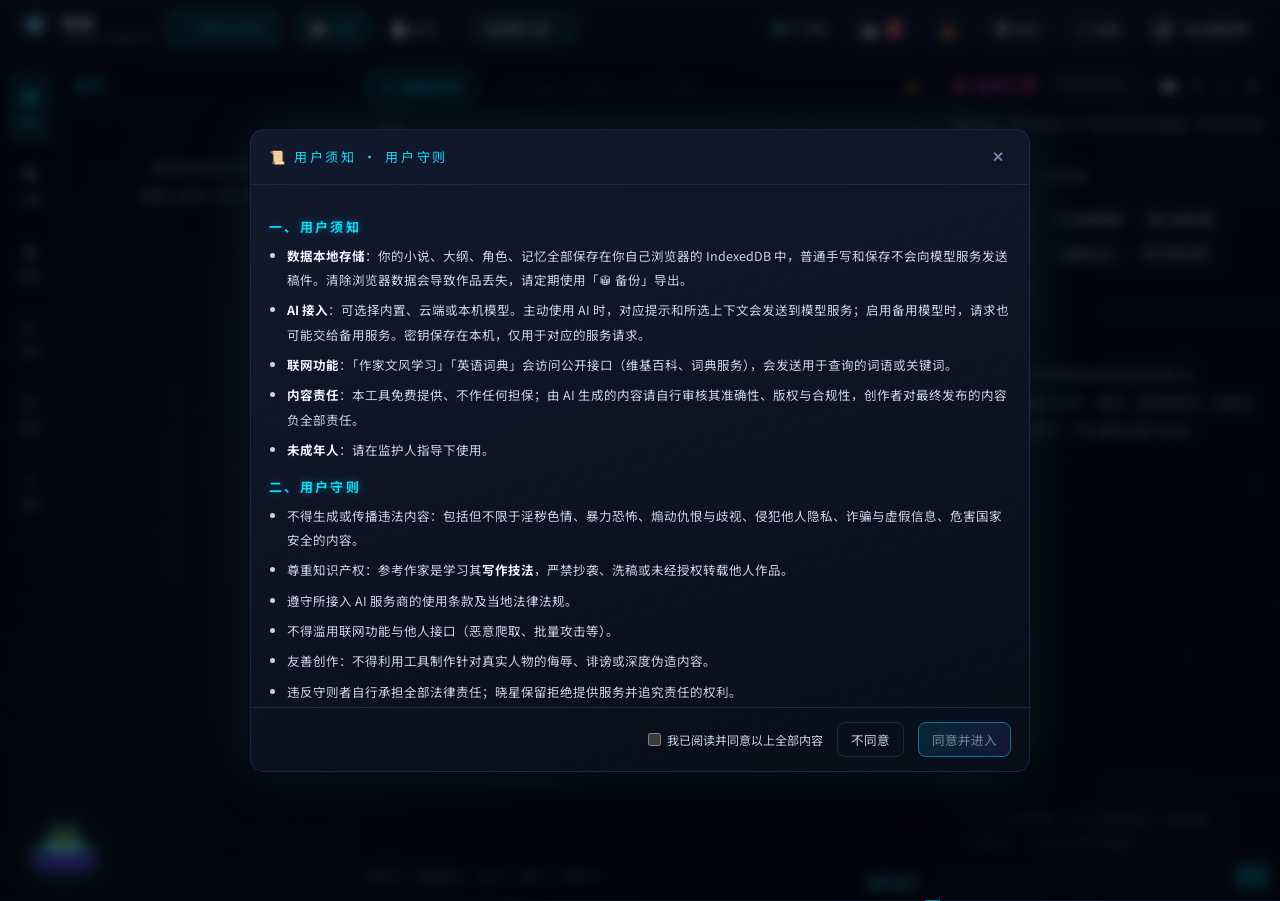
<file: index.html>
<!DOCTYPE html>
<html lang="zh-CN">
<head>
<meta charset="UTF-8" />
<meta name="viewport" content="width=device-width, initial-scale=1.0" />
<meta name="referrer" content="no-referrer" />
<title>晓星 XIAOXING · 全风格小说创作台</title>
<link rel="icon" href="data:image/svg+xml,%3Csvg xmlns='http://www.w3.org/2000/svg' viewBox='0 0 64 64'%3E%3Cdefs%3E%3ClinearGradient id='g' x1='0' y1='0' x2='1' y2='1'%3E%3Cstop offset='0' stop-color='%2300e0ff'/%3E%3Cstop offset='1' stop-color='%237c5cff'/%3E%3C/linearGradient%3E%3C/defs%3E%3Cpath d='M32 4 C34 16 42 22 56 24 C42 26 34 32 32 44 C30 32 22 26 8 24 C22 22 30 16 32 4 Z' fill='url(%23g)'/%3E%3Cpath d='M20 13 L44 35 M44 13 L20 35' stroke='%23eaf6ff' stroke-width='5' stroke-linecap='round'/%3E%3C/svg%3E" />
<meta name="description" content="晓星 XIAOXING —— 免费全风格小说在线创作平台：男频/女频风格表格、大纲、角色卡、记忆库、AI 剧情引擎、作家文风联网学习、英语词典。数据保存在本地浏览器，无字数上限。" />
<meta name="keywords" content="小说写作,在线写小说,AI写小说,小说创作平台,写小说网站,网文创作,小说大纲,剧情推演,AI续写,作家文风,英语词典,晓星,XIAOXING,novel writing,AI novel writer" />
<meta name="author" content="晓星 XIAOXING" />
<meta name="robots" content="index, follow" />
<meta name="theme-color" content="#04060e" />
<link rel="manifest" href="manifest.webmanifest" />
<link rel="apple-touch-icon" href="icons/xiaoxing-192.png" />
<link rel="canonical" href="https://akc071001-max.github.io/xiaoxing/" />
<meta property="og:type" content="website" />
<meta property="og:site_name" content="晓星 XIAOXING" />
<meta property="og:title" content="晓星 XIAOXING · 全风格小说创作台" />
<meta property="og:description" content="免费全风格小说在线创作平台：风格表格、AI 剧情引擎、作家文风联网学习、英语词典，数据本地保存，无字数上限。" />
<meta property="og:url" content="https://akc071001-max.github.io/xiaoxing/" />
<meta property="og:locale" content="zh_CN" />
<meta property="og:image" content="https://akc071001-max.github.io/xiaoxing/og-image.png" />
<meta name="twitter:card" content="summary" />
<script type="application/ld+json">
{"@context":"https://schema.org","@type":"WebApplication","name":"晓星 XIAOXING","alternateName":"XIAOXING Novel Studio","url":"https://akc071001-max.github.io/xiaoxing/","description":"免费全风格小说在线创作平台：风格表格、大纲、角色卡、记忆库、AI 剧情引擎、作家文风联网学习、英语词典，数据保存在本地浏览器。","applicationCategory":"UtilitiesApplication","operatingSystem":"Any","inLanguage":["zh-CN","en","ru"],"offers":{"@type":"Offer","price":"0","priceCurrency":"CNY"},"featureList":["小说写作","小说大纲","角色卡","AI剧情引擎","作家文风学习","英语词典"]}
</script>
<link rel="preconnect" href="https://fonts.googleapis.com" />
<link rel="preconnect" href="https://fonts.gstatic.com" crossorigin />
<link href="https://fonts.googleapis.com/css2?family=Orbitron:wght@500;700;900&family=Noto+Sans+SC:wght@300;400;500;700&family=JetBrains+Mono:wght@400;600&display=swap" rel="stylesheet" />
<link rel="stylesheet" href="css/style.css?v=4.11.0" />
</head>
<body>
<canvas id="starfield" aria-hidden="true"></canvas>
<!-- 管理员专属背景：深黑青色氛围 + 屏幕中央的 LED 车灯（呼吸动效） -->
<div id="admin-eyes" aria-hidden="true">
  <div class="admin-eyes-row">
    <div class="admin-eye" id="admin-eye-l"></div>
    <div class="admin-eye" id="admin-eye-r"></div>
  </div>
  <div class="admin-eye-glow"></div>
  <div class="admin-eye-reflection"></div>
</div>
<div class="scanlines" aria-hidden="true"></div>

<header id="topbar">
  <div class="brand">
    <svg class="logo-svg" viewBox="0 0 64 64" aria-hidden="true">
      <defs>
        <linearGradient id="logoGrad" x1="0" y1="0" x2="1" y2="1">
          <stop offset="0" stop-color="#00e0ff" /><stop offset="1" stop-color="#7c5cff" />
        </linearGradient>
      </defs>
      <path class="logo-star" d="M32 4 C34 16 42 22 56 24 C42 26 34 32 32 44 C30 32 22 26 8 24 C22 22 30 16 32 4 Z" fill="url(#logoGrad)" />
      <path class="logo-x" d="M20 13 L44 35 M44 13 L20 35" stroke="#eaf6ff" stroke-width="5" stroke-linecap="round" />
    </svg>
    <div class="brand-text">
      <div class="brand-name" data-i18n-html="brand.name">晓星 <span>XIAOXING</span></div>
      <div class="brand-sub" data-i18n="brand.sub">全风格小说创作台</div>
    </div>
    <button class="tb-btn accent-btn" type="button" id="btn-quick-start" aria-haspopup="dialog" data-i18n-title="quick.title" title="新手工作台">
      <span aria-hidden="true">↗</span><span class="quick-start-label" data-i18n="quick.title">新手工作台</span>
    </button>
  </div>
  <div class="board-switch">
    <button class="chip mini on" id="board-novel" data-i18n="board.novel">📖 小说</button>
    <button class="chip mini" id="board-paper" data-i18n="board.paper">📄 论文</button>
  </div>
  <button id="btn-novel-switch" class="novel-pill" data-i18n-title="top.novelSwitch" title="切换 / 管理小说">
    <span id="novel-pill-title">未选择小说</span>
    <span class="pill-caret">▾</span>
  </button>
  <div class="topbar-right">
    <div id="stats" class="stats"></div>
    <div class="online-indicator" id="online-indicator" hidden title="当前在线人数（最近 5 分钟活跃）">
      <span class="online-dot"></span><span id="online-count">0</span><span data-i18n="online.label">在线</span>
    </div>
    <button class="tb-btn" id="btn-inbox" data-i18n-title="msg.title" title="私信" hidden>📩<span class="inbox-badge" id="inbox-badge" hidden>0</span></button>
    <button class="tb-btn" id="btn-share" data-i18n-title="share.title" title="把晓星分享给朋友">📤</button>
    <button class="tb-btn admin-only" id="btn-admin-console" data-i18n="admin.open" data-i18n-title="admin.openTitle" title="站长操作台">👑 管理</button>
    <button class="tb-btn" id="btn-vip" data-i18n="btn.vip" data-i18n-title="btn.vipTitle" title="会员中心（试运营）">💎 会员</button>
    <button class="tb-btn" id="btn-settings" data-i18n="btn.settings" data-i18n-title="btn.settingsTitle" title="设置">⚙ 设置</button>
    <button class="tb-btn mobile-tool" type="button" id="btn-mobile-assistant" data-i18n-title="asst.title" title="创作小助手" aria-label="创作小助手">✦</button>
    <button id="btn-profile" class="profile-btn" data-i18n-title="btn.profileTitle" title="个人档案（头像 / 昵称）">
      <span id="profile-avatar" class="profile-avatar">✦</span>
      <span id="profile-name" data-i18n="profile.default">未设置昵称</span>
    </button>
  </div>
</header>

<div id="app">
  <nav id="main-nav" aria-label="功能区">
    <button class="nav-item active" data-module="chapters"><span class="nav-ic">☰</span><span class="nav-txt" data-i18n="nav.chapters">章节</span></button>
    <button class="nav-item" data-module="outline"><span class="nav-ic">◈</span><span class="nav-txt" data-i18n="nav.outline">大纲</span></button>
    <button class="nav-item" data-module="characters"><span class="nav-ic">♜</span><span class="nav-txt" data-i18n="nav.characters">角色</span></button>
    <button class="nav-item" data-module="style"><span class="nav-ic">🖊</span><span class="nav-txt" data-i18n="nav.style">文风</span></button>
    <button class="nav-item" data-module="world"><span class="nav-ic">◎</span><span class="nav-txt" data-i18n="nav.world">设定</span></button>
    <button class="nav-item" data-module="memories"><span class="nav-ic">◬</span><span class="nav-txt" data-i18n="nav.memories">记忆</span></button>
  </nav>

  <div id="mobile-paper-nav" class="mobile-tool">
    <button class="btn" type="button" id="btn-mobile-paper-list" aria-controls="side-panel" aria-expanded="false" data-i18n="p.list">论文列表</button>
    <button class="btn accent-btn" type="button" id="btn-mobile-paper-ai" aria-controls="ai-panel" aria-expanded="false" data-i18n="btn.aiToggle">✦ AI 引擎</button>
  </div>

  <aside id="side-panel">
    <div id="panel-head">
      <div id="panel-title">章节</div>
      <div id="panel-actions"></div>
      <button class="icon-btn mobile-tool" type="button" id="btn-mobile-panel-close" data-i18n-title="common.close" title="关闭" aria-label="关闭">✕</button>
    </div>
    <div id="panel-body" class="scroll-area"></div>
  </aside>

  <main id="editor-zone">
    <div id="editor-toolbar">
      <button class="im-entry" id="btn-immersive" data-i18n-title="im.openTitle" title="沉浸式写作：像发消息一样用角色对话写小说"><span class="im-entry-ico">🗨</span><span class="im-entry-label" data-i18n="im.open">沉浸式写作</span></button>
      <input id="chapter-title" type="text" data-i18n-ph="ed.chapterTitlePh" placeholder="章节标题（可留空，AI 可代起）…" maxlength="120" autocomplete="off" />
      <button class="icon-btn" id="btn-title-suggest" data-i18n-title="co.chapterTitle" title="AI 起章节名">✨</button>
      <select id="chapter-status" data-i18n-title="ed.chapterStatus" title="章节状态">
        <option value="draft" data-i18n="status.draft">草稿</option>
        <option value="revising" data-i18n="status.revising">修订中</option>
        <option value="done" data-i18n="status.done">定稿</option>
      </select>
      <span class="meta-chip" id="word-count">0 字</span>
      <span class="meta-chip save-chip" id="save-state">—</span>
      <button class="btn mini draft-history-btn" id="btn-chapter-history" type="button" disabled data-i18n-title="history.btnTitle" title="查看本文章的全部保存历史并可恢复">🕘 历史记录</button>
      <button class="btn mini" id="btn-manuscript-search" type="button" aria-haspopup="dialog" disabled>全文查找</button>
      <span class="spacer"></span>
      <button class="tb-btn" id="btn-focus" data-i18n="btn.focus" data-i18n-title="btn.focusTitle" title="专注写作模式（隐藏面板）">⛶ 专注</button>
      <button class="tb-btn accent-btn" id="btn-ai-toggle" data-i18n="btn.aiToggle" data-i18n-title="btn.aiToggleTitle" title="AI 剧情引擎">✦ AI 引擎</button>
    </div>
    <div id="chapter-outline-bar">
      <div class="co-head">
        <span class="co-label desktop-brief-label" data-i18n="co.label">📋 本章大纲</span>
        <button class="btn mobile-tool mobile-brief-toggle" type="button" id="btn-mobile-outline" aria-controls="chapter-outline" aria-expanded="false" data-i18n="co.label">📋 本章大纲</button>
        <button class="btn coach-entry" id="btn-chapter-coach" type="button" disabled>构思这一章</button>
        <button class="btn primary gen-btn" id="btn-gen-chapter" data-i18n="co.gen">🚀 开始创作</button>
        <button class="btn" id="btn-gen-again" data-i18n="co.again" data-i18n-title="co.againTitle" title="对结果不满意？重新生成">🔄 重新生成</button>
        <span class="spacer"></span>
        <button class="icon-btn" id="btn-layout-toggle" data-i18n-title="co.layoutToggleTitle" title="切换布局：上下 / 左右分屏">⇋</button>
        <span class="co-hint" id="gen-hint"></span>
      </div>
      <textarea id="chapter-outline" rows="3" data-i18n-ph="co.ph" placeholder="输入本章大纲：本章要发生什么、出现哪些人物、埋什么伏笔…… 输入后点「⚡ 联网生成正文」"></textarea>
    </div>
    <div id="mobile-novel-writing" class="mobile-writing-tools" data-writing-board="novel" hidden>
      <details>
        <summary><span aria-hidden="true">⌨</span><span data-writing-label="keys">写作键</span></summary>
        <div class="mobile-writing-keys" role="group" data-writing-area="tools">
          <button type="button" class="btn" data-writing-key="quotes">“ ”</button>
          <button type="button" class="btn" data-writing-key="brackets">（ ）</button>
          <button type="button" class="btn" data-writing-key="dash">——</button>
          <button type="button" class="btn" data-writing-key="ellipsis">……</button>
          <button type="button" class="btn" data-writing-key="paragraph">↵</button>
          <button type="button" class="btn" data-writing-key="end">↓</button>
        </div>
      </details>
      <button type="button" class="btn mobile-writing-save" data-writing-key="save" aria-controls="editor"><span aria-hidden="true">✓</span><span data-writing-label="save">保存</span></button>
    </div>
    <textarea id="editor" spellcheck="false" data-i18n-ph="ed.editorPh" placeholder="全新章节，从这里开始你的宇宙……（Ctrl+S 保存 · 右侧 ✦ 召唤 AI 引擎）"></textarea>
    <div id="editor-statusbar">
      <span id="status-words">字数：0</span>
      <span id="status-pos">行 1 · 列 1</span>
      <span id="status-chars">字符 0</span>
      <button id="btn-review-chapter" class="btn mini review-entry" type="button" aria-haspopup="dialog">稿件自检</button>
    </div>

    <div id="paper-zone">
      <div id="paper-toolbar">
        <input id="paper-title" type="text" data-i18n-ph="p.titlePh" placeholder="论文标题（可留空，AI 可代起）…" maxlength="120" autocomplete="off" />
        <select id="paper-status" data-i18n-title="p.statusTitle" title="论文状态">
          <option value="draft" data-i18n="status.draft">草稿</option>
          <option value="revising" data-i18n="status.revising">修订中</option>
          <option value="done" data-i18n="status.done">定稿</option>
        </select>
        <select id="paper-lang" data-i18n-title="p.langTitle" title="论文输出语言">
          <option value="zh">中文</option>
          <option value="en">English</option>
          <option value="ru">Русский</option>




        </select>
        <span class="meta-chip" id="paper-word-count">0 字</span>
        <span class="meta-chip save-chip" id="paper-save-state">—</span>
      <button class="btn mini draft-history-btn" id="btn-paper-history" type="button" disabled data-i18n-title="history.btnTitle" title="查看本文章的全部保存历史并可恢复">🕘 历史记录</button>
        <span class="spacer"></span>
        <button class="btn" id="btn-paper-guide" type="button" aria-haspopup="dialog" data-i18n="p.guide">写作向导</button>
        <button type="button" class="btn" id="btn-paper-sources" aria-haspopup="dialog" data-i18n="refs.open" disabled>文献笔记</button>
        <button class="btn primary gen-btn" id="btn-paper-gen" data-i18n="p.gen">📚 检索并生成论文</button>
        <button class="btn" id="btn-paper-again" data-i18n="p.again" data-i18n-title="co.againTitle" title="对结果不满意？重新生成">🔄 重新生成</button>
      </div>
      <div id="paper-topic-bar">
        <span class="co-label desktop-brief-label" data-i18n="p.topicLabel">📄 论文主题 / 要求</span>
        <button class="btn mobile-tool mobile-brief-toggle" type="button" id="btn-mobile-topic" aria-controls="paper-topic" aria-expanded="false" data-i18n="p.topicLabel">📄 论文主题 / 要求</button>
        <textarea id="paper-topic" rows="3" data-i18n-ph="p.topicPh" placeholder="输入论文主题与研究要求…（生成时会联网检索文献，正文带引用编号与出处链接）"></textarea>
      </div>
      <div id="paper-free-note">
        <span data-i18n="p.freeNote"></span>
        <button class="btn mini primary" id="btn-paper-upgrade" data-i18n="p.upgrade">💎 升级获得更佳正文</button>
      </div>
      <div id="mobile-paper-writing" class="mobile-writing-tools" data-writing-board="paper" hidden>
        <details>
          <summary><span aria-hidden="true">⌨</span><span data-writing-label="keys">写作键</span></summary>
          <div class="mobile-writing-keys" role="group" data-writing-area="tools">
            <button type="button" class="btn" data-writing-key="quotes">“ ”</button>
            <button type="button" class="btn" data-writing-key="brackets">（ ）</button>
            <button type="button" class="btn" data-writing-key="dash">——</button>
            <button type="button" class="btn" data-writing-key="ellipsis">……</button>
            <button type="button" class="btn" data-writing-key="paragraph">↵</button>
            <button type="button" class="btn" data-writing-key="end">↓</button>
          </div>
        </details>
        <button type="button" class="btn mobile-writing-save" data-writing-key="save" aria-controls="paper-editor"><span aria-hidden="true">✓</span><span data-writing-label="save">保存</span></button>
      </div>
      <textarea id="paper-editor" spellcheck="false" data-i18n-ph="p.editorPh" placeholder="论文正文将生成在这里：正文带 [1][2] 引用标注，文末附参考文献列表（含出处与网页链接）…"></textarea>
      <div id="paper-statusbar">
        <span id="paper-status-words">字数：0</span>
        <span id="paper-status-pos">行 1 · 列 1</span>
        <button id="btn-review-paper" class="btn mini review-entry" type="button" aria-haspopup="dialog">稿件自检</button>
      </div>
    </div>
  </main>

  <aside id="ai-panel">
    <div id="ai-head">
      <div class="ai-title" data-i18n="ai.title">✦ 剧情引擎</div>
      <div class="ai-model-tag" id="ai-model-tag">未配置模型</div>
      <div class="ai-head-btns">
        <button class="icon-btn" id="btn-dict" data-i18n-title="btn.dictTitle" title="英语词典（选中正文后打开自动查词）">📖</button>
        <button class="icon-btn" id="btn-ai-config" data-i18n-title="ai.configTitle" title="AI 设置">⚙</button>
        <button class="icon-btn" id="btn-ai-clear" data-i18n-title="ai.clearTitle" title="清空对话">⌫</button>
        <button class="icon-btn" id="btn-ai-close" data-i18n-title="ai.closeTitle" title="收起面板">✕</button>
      </div>
    </div>
    <p id="ai-data-note" data-i18n="ai.dataNote">使用 AI 时会发送相关上下文；手写和本地保存不发送稿件。</p>
    <div id="ai-context">
      <details id="ai-ctx-details">
        <summary data-i18n="ai.ctx">上下文注入 · 记忆范围</summary>
        <div class="ctx-grid">
          <label class="ctx-item"><input type="checkbox" id="ctx-outline" checked /> <span data-i18n="ctx.outline">大纲</span></label>
          <label class="ctx-item"><input type="checkbox" id="ctx-chars" checked /> <span data-i18n="ctx.chars">角色卡</span></label>
          <label class="ctx-item"><input type="checkbox" id="ctx-world" checked /> <span data-i18n="ctx.world">世界观设定</span></label>
          <label class="ctx-item"><input type="checkbox" id="ctx-mem" checked /> <span data-i18n="ctx.mem">记忆库</span></label>
          <label class="ctx-item"><input type="checkbox" id="ctx-chat-history" checked /> <span data-i18n="ctx.chatHistory">对话历史</span></label>
          <label class="ctx-item ctx-num"><span data-i18n="ctx.prev">前文章节</span> <input type="number" id="ctx-chapters" value="2" min="0" max="20" /></label>
        </div>
      </details>
    </div>
    <div id="ai-quick">
      <button class="chip" data-action="continue" data-i18n="chip.continue">▶ 续写本章</button>
      <button class="chip" data-action="plot" data-i18n="chip.plot">⛨ 推演剧情</button>
      <button class="chip" data-action="brainstorm" data-i18n="chip.brainstorm">✦ 头脑风暴</button>
      <button class="chip" data-action="polish" data-i18n="chip.polish">✎ 润色选中</button>
      <button class="chip" data-action="extract" data-i18n="chip.extract">◬ 提取记忆</button>
      <button class="chip" data-action="outline" data-i18n="chip.outline">◈ 生成大纲</button>
      <button class="chip" data-action="style" data-i18n="chip.style">✧ 文风诊断</button>
    </div>
    <div id="ai-messages" class="scroll-area"></div>
    <div id="ai-input-row">
      <textarea id="ai-input" rows="3" data-i18n-ph="ai.inputPh" placeholder="与 AI 讨论剧情、让它记住设定、或直接下指令…（Ctrl+Enter 发送）"></textarea>
      <div class="ai-send-wrap">
        <button id="btn-ai-send" class="accent-btn" data-i18n="ai.send">发送</button>
        <button id="btn-ai-stop" class="stop-btn" data-i18n="ai.stop" style="display:none">■ 停止</button>
      </div>
    </div>
  </aside>
</div>

<!-- 书库 -->
<div class="modal-overlay" id="modal-library" hidden>
  <div class="modal">
    <div class="modal-head">
      <div class="modal-title" data-i18n="lib.title">◈ 书库管理</div>
      <button class="icon-btn modal-close" data-close="modal-library">✕</button>
    </div>
    <div class="modal-body">
      <div id="library-list" class="scroll-area lib-list-max"></div>
    </div>
    <div class="modal-foot">
      <button class="btn primary" id="btn-new-novel" data-i18n="lib.new">＋ 新建小说</button>
      <button class="btn ghost" data-close="modal-library" data-i18n="common.close">关闭</button>
    </div>
  </div>
</div>

<!-- 新建/编辑小说（含风格表格） -->
<div class="modal-overlay" id="modal-novel" hidden>
  <div class="modal wide">
    <div class="modal-head">
      <div class="modal-title" id="novel-modal-title">新建小说</div>
      <button class="icon-btn modal-close" data-close="modal-novel">✕</button>
    </div>
    <div class="modal-body">
      <div class="form-col">
        <div class="form-row2">
          <label><span data-i18n="novel.title">书名（可留空，稍后由大纲推理）</span>
            <input id="novel-title" type="text" maxlength="60" data-i18n-ph="novel.titlePh" placeholder="可留空（待定）…" autocomplete="off" />
          </label>
          <label><span data-i18n="novel.descLabel">简介（AI 与记忆系统自动引用）</span>
            <textarea id="novel-desc" rows="2" data-i18n-ph="novel.descPh" placeholder="一句话梗概、核心冲突、风格基调…"></textarea>
          </label>
        </div>
        <div class="novel-title-suggest-row">
          <button class="btn mini" id="btn-novel-title-suggest" data-i18n="novel.titleSuggest">✨ 智能起书名</button>
          <span class="style-chip-note" data-i18n="novel.titleSuggestHint">书名可先空着，写下简介后让 AI 从大纲推理多个候选书名，你来挑选</span>
        </div>
        <div class="style-table">
          <div class="style-row">
            <div class="style-label" data-i18n="style.audience">用户群体</div>
            <div class="style-options" data-field="audience">
              <button class="chip" data-val="男频">男频</button>
              <button class="chip" data-val="女频">女频</button>
              <button class="chip" data-val="通用">通用</button>
            </div>
          </div>
          <div class="style-row">
            <div class="style-label" data-i18n="style.genres">类型（可多选）</div>
            <div class="style-options" data-field="genres"></div>
          </div>
          <div class="style-row">
            <div class="style-label" data-i18n="style.length">篇幅</div>
            <div class="style-options" data-field="length">
              <button class="chip" data-val="长篇">长篇</button>
              <button class="chip" data-val="中篇">中篇</button>
              <button class="chip" data-val="短篇">短篇</button>
              <button class="chip" data-val="未定">未定</button>
            </div>
          </div>
          <div class="style-row">
            <div class="style-label" data-i18n="style.pov">视角</div>
            <div class="style-options" data-field="pov">
              <button class="chip" data-val="第一人称">第一人称</button>
              <button class="chip" data-val="第三人称">第三人称</button>
              <button class="chip" data-val="多视角">多视角</button>
              <button class="chip" data-val="未定">未定</button>
            </div>
          </div>
          <div class="style-row">
            <div class="style-label" data-i18n="style.tone">基调</div>
            <div class="style-options" data-field="tone">
              <button class="chip" data-val="爽文">爽文</button>
              <button class="chip" data-val="正剧">正剧</button>
              <button class="chip" data-val="轻松">轻松</button>
              <button class="chip" data-val="虐文">虐文</button>
              <button class="chip" data-val="悬疑">悬疑</button>
              <button class="chip" data-val="治愈">治愈</button>
              <button class="chip" data-val="未定">未定</button>
            </div>
          </div>
          <div class="style-row">
            <div class="style-label" data-i18n="style.lang">写作语言</div>
            <div class="style-options" data-field="lang">
              <button class="chip" data-val="zh">中文</button>
              <button class="chip" data-val="en">English</button>
              <button class="chip" data-val="ru">Русский</button>
            </div>
          </div>
          <div class="style-row">
            <div class="style-label" data-i18n="style.narrative">写法</div>
            <div class="style-options" data-field="narrative">
              <button class="chip" data-val="dialogue">对话为主</button>
              <button class="chip" data-val="balanced">对话叙述均衡</button>
              <button class="chip" data-val="narrative">叙述为主</button>
            </div>
          </div>
          <div class="style-row">
            <div class="style-label" data-i18n="style.standard">创作标准</div>
            <div class="style-options" data-field="standard">
              <button class="chip" data-val="通用" data-i18n="style.stGeneric">通用</button>
              <button class="chip" data-val="中国网文" data-i18n="style.stNet">中国网文</button>
              <button class="chip" data-val="中式传统" data-i18n="style.stTrad">中式传统</button>
              <button class="chip" data-val="日式轻小说" data-i18n="style.stJP">日式轻小说</button>
              <button class="chip" data-val="欧美小说" data-i18n="style.stWest">欧美小说</button>
              <button class="chip" data-val="俄式文学" data-i18n="style.stRu">俄式文学</button>
            </div>
          </div>
          <div class="style-row">
            <div class="style-label" data-i18n="style.personal">个性化输出</div>
            <div class="style-options" data-field="personal">
              <button class="chip" data-val="human" data-i18n="style.perHuman">更像人写的（自然化）</button>
              <button class="chip" data-val="standard" data-i18n="style.perStandard">标准输出</button>
            </div>
          </div>
          <div class="style-row">
            <div class="style-label" data-i18n="style.authors">参考作家（可多选）</div>
            <div class="style-options" data-field="authors"></div>
            <div class="style-learn">
              <button class="btn mini" id="btn-novel-learn" data-i18n="style.learn">⛁ 联网学习文风</button>
              <span id="novel-learn-status" class="learn-status"></span>
            </div>
          </div>
        </div>
      </div>
    </div>
    <div class="modal-foot">
      <button class="btn primary" id="btn-save-novel" data-i18n="common.save">保存</button>
      <button class="btn ghost" data-close="modal-novel" data-i18n="common.cancel">取消</button>
    </div>
  </div>
</div>

<dialog id="modal-paper-sources" class="modal wide paper-notebook" aria-labelledby="paper-source-heading">
  <div class="modal-head">
    <h2 class="modal-title" id="paper-source-heading">文献笔记</h2>
    <button type="button" class="icon-btn" id="paper-source-close" aria-label="关闭文献笔记">✕</button>
  </div>
  <div class="modal-body">
    <p class="paper-notebook-intro" id="paper-source-intro"></p>
    <div class="paper-notebook-tabs">
      <button type="button" class="btn" id="paper-source-tab-library" aria-pressed="false" aria-controls="paper-source-library"></button>
      <button type="button" class="btn" id="paper-source-tab-form" aria-pressed="true" aria-controls="paper-source-form"></button>
    </div>
    <div class="paper-notebook-columns">
      <form id="paper-source-form" class="paper-notebook-form">
        <h3 id="paper-source-form-title"></h3>
        <label><span id="paper-source-title-label"></span><input class="input" id="paper-source-title" type="text" maxlength="180" required></label>
        <label><span id="paper-source-url-label"></span><input class="input" id="paper-source-url" type="text" inputmode="url" maxlength="600" required></label>
        <div class="paper-notebook-meta">
          <label><span id="paper-source-authors-label"></span><input class="input" id="paper-source-authors" type="text" maxlength="160"></label>
          <label><span id="paper-source-year-label"></span><input class="input" id="paper-source-year" type="text" inputmode="numeric" maxlength="12"></label>
        </div>
        <label><span id="paper-source-venue-label"></span><input class="input" id="paper-source-venue" type="text" maxlength="140"></label>
        <label><span id="paper-source-notes-label"></span><textarea class="input" id="paper-source-notes" rows="3" maxlength="1600"></textarea></label>
        <label class="source-note-check"><input id="paper-source-read" type="checkbox"><span id="paper-source-read-label"></span></label>
        <label class="source-note-check"><input id="paper-source-ai" type="checkbox"><span id="paper-source-ai-label"></span></label>
        <div class="source-note-actions"><button class="btn primary" id="paper-source-submit" type="submit"></button><button class="btn" id="paper-source-reset" type="button"></button></div>
        <output id="paper-source-form-status" class="source-note-meta" aria-live="polite"></output>
      </form>
      <section id="paper-source-library" class="paper-notebook-library" aria-labelledby="paper-source-list-title">
        <h3 id="paper-source-list-title"></h3>
        <div id="paper-source-list"></div>
        <form id="paper-source-search" class="paper-notebook-search">
          <h3 id="paper-source-search-title"></h3>
          <p class="source-note-meta" id="paper-source-search-tip"></p>
          <input class="input" id="paper-source-query" type="search" maxlength="180" required>
          <button type="submit" class="btn" id="paper-source-search-submit"></button>
        </form>
        <output id="paper-source-search-status" class="source-note-meta" aria-live="polite"></output>
        <div id="paper-source-results"></div>
      </section>
    </div>
  </div>
</dialog>

<div class="modal-overlay" id="modal-paper-guide" hidden>
  <section class="modal paper-guide" role="dialog" aria-modal="true" aria-labelledby="paper-guide-title">
    <header class="modal-head">
      <h2 class="modal-title" id="paper-guide-title" data-i18n="p.guideTitle">论文写作路线</h2>
      <button class="icon-btn modal-close" type="button" data-close="modal-paper-guide" data-i18n-title="common.close">✕</button>
    </header>
    <div class="modal-body">
      <ol class="paper-guide-steps">
        <li data-i18n="p.step1"></li>
        <li data-i18n="p.step2"></li>
        <li data-i18n="p.step3"></li>
      </ol>
      <section class="paper-guide-section" aria-labelledby="paper-guide-start">
        <h3 id="paper-guide-start" data-i18n="p.guideStart">选择一个起步模板</h3>
        <p id="paper-guide-template-note"></p>
        <div class="paper-guide-tools">
          <button class="btn" type="button" data-paper-template="review" data-i18n="p.tplReview">文献综述</button>
          <button class="btn" type="button" data-paper-template="compare" data-i18n="p.tplCompare">比较分析</button>
          <button class="btn" type="button" data-paper-template="empirical" data-i18n="p.tplEmpirical">实证研究</button>
        </div>
      </section>
      <section class="paper-guide-section">
        <button class="btn primary" type="button" id="btn-paper-audit" data-i18n="p.audit">核对正文引用</button>
        <button type="button" class="btn" id="paper-source-open-notes" data-i18n="refs.open">文献笔记</button>
        <p data-i18n="p.auditScope"></p>
        <output id="paper-guide-audit-result" role="status" aria-live="polite"></output>
      </section>
    </div>
    <footer class="modal-foot">
      <button class="btn" type="button" data-close="modal-paper-guide" data-i18n="common.close">关闭</button>
    </footer>
  </section>
</div>

<!-- AI 模型接入 -->
<div class="modal-overlay" id="modal-ai" hidden>
  <div class="modal wide model-setup" role="dialog" aria-modal="true" aria-labelledby="model-setup-title">
    <div class="modal-head">
      <div class="modal-title" id="model-setup-title" data-i18n="aiset.title">⚙ AI 模型接入</div>
      <button class="icon-btn modal-close" data-close="modal-ai" data-i18n-title="common.close">✕</button>
    </div>
    <div class="modal-body model-setup-body">
      <section class="model-current" aria-labelledby="model-current-label">
        <span class="ai-section-title" id="model-current-label" data-i18n="model.active">当前模型</span>
        <strong id="model-active-name"></strong>
        <div class="model-muted" id="model-active-meta"></div>
        <div class="model-actions">
          <button class="btn primary" type="button" id="model-use-default" data-i18n="model.useDefault">使用内置模型</button>
          <button class="btn" type="button" id="model-test-active" data-i18n="model.testActive">测试当前模型</button>
        </div>
        <p class="model-muted" data-i18n="model.intro">内置模型无需填密钥；也可接入自己账户里的模型，或连接本机已运行的模型。</p>
      </section>
      <div class="model-actions model-setup-tools">
        <button class="btn" type="button" id="btn-add-provider" data-i18n="model.addCloud">接入其他模型</button>
        <button class="btn" type="button" id="model-add-local" data-i18n="model.addLocal">连接本机模型</button>
      </div>
      <section class="model-library" aria-labelledby="model-library-label">
        <div class="ai-section-title" id="model-library-label" data-i18n="aiset.list">已接入模型</div>
        <div id="provider-list" class="scroll-area prov-list-max"></div>
        <label class="ctx-item"><input type="checkbox" id="set-auto-model" /> <span data-i18n="aiset.auto">自动切换备用模型（当前模型失败时自动换下一个可用模型）</span></label>
      </section>
      <div id="model-test-status" class="model-test-status" role="status" aria-live="polite" hidden></div>
      <section id="model-form" class="model-form" aria-labelledby="model-form-label" hidden>
        <div class="ai-section-title" id="model-form-label" data-i18n="aiset.config">模型配置</div>
        <p id="model-form-guide" class="model-muted"></p>
        <div class="form-col">
          <label><span data-i18n="aiset.preset">预设（快速填充）</span>
            <select id="preset-select"><option value="">— 选择预设 —</option></select>
          </label>
          <label><span data-i18n="aiset.name">显示名称</span>
            <input id="prov-name" type="text" data-i18n-ph="aiset.namePh" placeholder="例如：本地 Qwen" autocomplete="off" />
          </label>
          <label><span data-i18n="aiset.key">API Key</span>
            <input id="prov-key" type="password" data-i18n-ph="model.keyPh" placeholder="仅在服务商要求时填写" autocomplete="off" />
          </label>
          <p class="model-muted" data-i18n="model.testPrivacy">测试只给所填的地址发送一句固定问候，不附带论文或小说内容。</p>
          <details id="model-advanced">
            <summary data-i18n="model.advanced">高级设置（地址、模型名、生成参数）</summary>
            <div class="form-col">
              <label><span data-i18n="aiset.base">API 地址（Base URL，通常以 /v1 结尾）</span>
                <input id="prov-base" type="text" placeholder="https://api.deepseek.com/v1" autocomplete="off" />
              </label>
              <label><span data-i18n="aiset.path">接口路径</span>
                <input id="prov-path" type="text" data-i18n-ph="aiset.pathPh" placeholder="/chat/completions（Pollinations 填 /openai）" autocomplete="off" />
              </label>
              <label><span data-i18n="aiset.model">模型名称</span>
                <input id="prov-model" type="text" placeholder="deepseek-chat / qwen2.5:14b / local-model" autocomplete="off" />
              </label>
              <div class="form-row">
                <label><span data-i18n="aiset.temp">温度（创造性）</span>
                  <input id="prov-temp" type="number" step="0.1" min="0" max="2" value="0.8" />
                </label>
                <label><span data-i18n="aiset.maxtok">最大输出 tokens</span>
                  <input id="prov-maxtok" type="number" min="64" max="128000" value="4096" />
                </label>
              </div>
            </div>
          </details>
        </div>
        <div class="modal-foot">
          <button class="btn ghost" type="button" id="model-hide-form" data-i18n="common.cancel">取消</button>
          <button class="btn ghost" type="button" id="btn-prov-test" data-i18n="aiset.test">测试连接</button>
          <button class="btn danger" type="button" id="btn-prov-del" data-i18n="common.delete">删除</button>
          <button class="btn primary" type="button" id="btn-prov-save" data-i18n="aiset.save">保存并启用</button>
        </div>
      </section>
    </div>
  </div>
</div>

<!-- 备份 -->
<div class="modal-overlay" id="modal-backup" hidden>
  <div class="modal">
    <div class="modal-head">
      <div class="modal-title" data-i18n="backup.title">⛁ 备份与导出</div>
      <button class="icon-btn modal-close" data-close="modal-backup">✕</button>
    </div>
    <div class="modal-body">
      <p class="backup-desc" data-i18n="backup.desc">数据保存在本机浏览器（IndexedDB），清理浏览器数据会丢失，建议定期备份。单章与全书均无字数上限。</p>
      <div class="backup-row"><div><b data-i18n="backup.txt">导出当前作品 TXT</b><span data-i18n="backup.txtSub">导出小说章节或当前论文正文</span></div><button class="btn" id="btn-export-txt" data-i18n="common.export">导出</button></div>
      <div class="backup-row"><div><b id="docx-title">导出 Word 文档</b><span id="docx-desc">下载可继续编辑的小说或论文（.docx）</span></div><button type="button" class="btn" id="btn-export-docx">下载 Word</button></div>
      <div class="backup-row"><div><b data-i18n="backup.json">备份全部作品 JSON</b><span data-i18n="backup.jsonSub">含稿件、版本历史和对话；不含账号或模型密钥</span></div><button class="btn" id="btn-export-json" data-i18n="backup.backupBtn">备份</button></div>
      <div class="backup-row"><div><b data-i18n="backup.import">导入备份 JSON</b><span data-i18n="backup.importSub">恢复为独立副本，保留现有数据</span></div><button class="btn" id="btn-import-json" data-i18n="backup.importBtn">导入</button></div>
      <div class="backup-row"><div><b data-i18n="backup.xdev">跨设备完整备份（账号+数据，加密）</b><span data-i18n="backup.xdevSub">含账号、全部作品与设置；任何设备可恢复</span></div>
        <input class="input backup-pass" id="xdev-pass" type="password" maxlength="64" data-i18n-ph="backup.xdevPassPh" placeholder="备份密码（≥6位，含字母+数字）" autocomplete="off" />
        <button class="btn" id="btn-xdev-export" data-i18n="backup.xdevExport">加密备份</button>
      </div>
      <div class="backup-row"><div><b data-i18n="backup.xdevImport">跨设备完整恢复</b><span data-i18n="backup.xdevImportSub">选择 .xxb 文件或粘贴备份码</span></div>
        <input class="input backup-pass" id="xdev-import-pass" type="password" maxlength="64" data-i18n-ph="backup.xdevImportPassPh" placeholder="备份密码" autocomplete="off" />
        <button class="btn" id="btn-xdev-import-file" data-i18n="backup.xdevFile">选择文件</button>
        <button class="btn" id="btn-xdev-import-text" data-i18n="backup.xdevPaste">粘贴备份码</button>
      </div>
      <div class="backup-row" id="xdev-text-wrap" hidden>
        <textarea class="input" id="xdev-text" rows="3" placeholder="XXB1.…"></textarea>
        <button class="btn primary" id="btn-xdev-import-go" data-i18n="backup.xdevImport">恢复</button>
      </div>
      <input type="file" id="xdev-file" accept=".xxb,text/plain,application/octet-stream" hidden />
      <div class="backup-row danger-row"><div><b data-i18n="backup.wipe">清除全部数据</b><span data-i18n="backup.wipeSub">不可恢复！</span></div><button class="btn danger" id="btn-wipe" data-i18n="backup.wipeBtn">清除</button></div>
      <input type="file" id="import-file" accept="application/json" hidden />
    </div>
  </div>
</div>

<!-- 通用笔记（大纲节点 / 记忆） -->
<div class="modal-overlay" id="modal-note" hidden>
  <div class="modal">
    <div class="modal-head">
      <div class="modal-title" id="note-modal-title">编辑</div>
      <button class="icon-btn modal-close" data-close="modal-note">✕</button>
    </div>
    <div class="modal-body">
      <div class="form-col">
        <label id="note-title-wrap"><span data-i18n="note.title">标题</span>
          <input id="note-title" type="text" maxlength="80" data-i18n-ph="note.titlePh" placeholder="节点 / 卷名" autocomplete="off" />
        </label>
        <label><span data-i18n="note.content">内容</span>
          <textarea id="note-content" rows="10" data-i18n-ph="note.contentPh" placeholder="情节要点、伏笔、一句话记忆…"></textarea>
        </label>
        <label id="note-cat-wrap" style="display:none"><span data-i18n="note.cat">分类</span>
          <select id="note-category">
            <option value="情节" data-i18n="cat.plot">情节</option>
            <option value="人物" data-i18n="cat.char">人物</option>
            <option value="伏笔" data-i18n="cat.foreshadow">伏笔</option>
            <option value="世界" data-i18n="cat.world">世界</option>
            <option value="其他" data-i18n="cat.other">其他</option>
          </select>
        </label>
      </div>
    </div>
    <div class="modal-foot">
      <button class="btn primary" id="btn-note-save" data-i18n="common.save">保存</button>
      <button class="btn ghost" data-close="modal-note" data-i18n="common.cancel">取消</button>
    </div>
  </div>
</div>

<!-- 角色卡 -->
<div class="modal-overlay" id="modal-char" hidden>
  <div class="modal">
    <div class="modal-head">
      <div class="modal-title" data-i18n="char.title">♜ 角色卡</div>
      <button class="icon-btn modal-close" data-close="modal-char">✕</button>
    </div>
    <div class="modal-body">
      <div class="form-col">
        <div class="form-row2">
          <label><span data-i18n="char.name">姓名</span>
            <input id="char-name" type="text" maxlength="30" data-i18n-ph="char.namePh" placeholder="角色名" autocomplete="off" />
          </label>
          <label><span data-i18n="char.role">身份 / 定位</span>
            <input id="char-role" type="text" maxlength="40" data-i18n-ph="char.rolePh" placeholder="主角 / 反派 / 星舰舰长…" autocomplete="off" />
          </label>
        </div>
        <label><span data-i18n="char.appearance">外貌</span>
          <textarea id="char-appearance" rows="2" data-i18n-ph="char.appearancePh" placeholder="外貌特征…"></textarea>
        </label>
        <label><span data-i18n="char.personality">性格</span>
          <textarea id="char-personality" rows="2" data-i18n-ph="char.personalityPh" placeholder="性格特点、说话方式…"></textarea>
        </label>
        <label><span data-i18n="char.background">背景</span>
          <textarea id="char-background" rows="3" data-i18n-ph="char.backgroundPh" placeholder="身世、动机、成长线…"></textarea>
        </label>
        <label><span data-i18n="char.relations">人物关系</span>
          <textarea id="char-relations" rows="2" data-i18n-ph="char.relationsPh" placeholder="与其他角色的关系…"></textarea>
        </label>
        <label><span data-i18n="char.notes">备注 / 伏笔</span>
          <textarea id="char-notes" rows="2" data-i18n-ph="char.notesPh" placeholder="埋设的伏笔、后期计划…"></textarea>
        </label>
      </div>
    </div>
    <div class="modal-foot">
      <button class="btn primary" id="btn-char-save" data-i18n="common.save">保存</button>
      <button class="btn ghost" data-close="modal-char" data-i18n="common.cancel">取消</button>
    </div>
  </div>
</div>

<!-- 个人档案 -->
<div class="modal-overlay" id="modal-profile" hidden>
  <div class="modal">
    <div class="modal-head">
      <div class="modal-title" data-i18n="profile.title">👤 个人档案</div>
      <button class="icon-btn modal-close" data-close="modal-profile">✕</button>
    </div>
    <div class="modal-body">
      <div class="profile-row">
        <div id="profile-preview" class="profile-preview">✦</div>
        <div class="profile-form">
          <label><span data-i18n="profile.nick">昵称</span>
            <input id="profile-nick" type="text" maxlength="16" data-i18n-ph="profile.nickPh" placeholder="你的笔名…" autocomplete="off" />
          </label>
          <div class="profile-btns">
            <button class="btn small" id="btn-avatar-upload" data-i18n="profile.upload">📷 上传头像</button>
            <button class="btn small ghost" id="btn-avatar-clear" data-i18n="profile.clear">恢复默认</button>
            <button class="btn small ghost" id="btn-show-terms" data-i18n="profile.terms">📜 用户须知</button>
          </div>
          <input type="file" id="avatar-file" accept="image/*" hidden />
        </div>
      </div>
      <div class="ai-section-title" style="margin-top:14px" data-i18n="profile.pick">选择头像</div>
      <div id="avatar-grid" class="avatar-grid"></div>
    </div>
    <div class="modal-foot">
      <button class="btn primary" id="btn-profile-save" data-i18n="common.save">保存</button>
      <button class="btn ghost" data-close="modal-profile" data-i18n="common.cancel">取消</button>
    </div>
  </div>
</div>

<!-- 英语词典 -->
<div class="modal-overlay" id="modal-dict" hidden>
  <div class="modal">
    <div class="modal-head">
      <div class="modal-title" data-i18n="dict.title">📖 词典</div>
      <button class="icon-btn modal-close" data-close="modal-dict">✕</button>
    </div>
    <div class="modal-body">
      <div class="dict-search">
        <input id="dict-input" type="text" data-i18n-ph="dict.ph" placeholder="输入英文单词…（选中正文后打开自动查词）" autocomplete="off" />
        <button class="btn primary" id="btn-dict-search" data-i18n="dict.search">查询</button>
      </div>
      <div id="dict-result" class="scroll-area dict-result"></div>
    </div>
  </div>
</div>

<!-- 确认 -->
<div class="modal-overlay" id="modal-confirm" hidden>
  <div class="modal small">
    <div class="modal-body">
      <div class="confirm-text" id="confirm-text"></div>
    </div>
    <div class="modal-foot">
      <button class="btn danger" id="btn-confirm-ok" data-i18n="common.confirm">确定</button>
      <button class="btn ghost" id="btn-confirm-cancel" data-i18n="common.cancel">取消</button>
    </div>
  </div>
</div>

<!-- 用户须知 · 用户守则（首次使用必须同意） -->
<div class="modal-overlay" id="modal-terms" hidden>
  <div class="modal terms-modal">
    <div class="modal-head">
      <div class="modal-title" data-i18n="terms.title">📜 用户须知 · 用户守则</div>
      <button class="icon-btn modal-close" type="button" data-close="modal-terms" data-i18n-title="common.close" title="关闭">✕</button>
    </div>
    <div class="modal-body terms-body">
      <h3 class="terms-h" data-i18n="terms.noticeTitle">一、用户须知</h3>
      <div class="terms-sec" data-i18n-html="terms.notice"></div>
      <h3 class="terms-h" data-i18n="terms.rulesTitle">二、用户守则</h3>
      <div class="terms-sec" data-i18n-html="terms.rules"></div>
      <p class="terms-version" data-i18n="terms.version">版本 2025-01 · 晓星 XIAOXING</p>
    </div>
    <div class="modal-foot terms-foot">
      <label class="ctx-item"><input type="checkbox" id="terms-agree-chk" /> <span data-i18n="terms.agreeLabel">我已阅读并同意以上全部内容</span></label>
      <button class="btn ghost" id="btn-terms-decline" data-i18n="terms.declineBtn">不同意</button>
      <button class="btn primary" id="btn-terms-agree" data-i18n="terms.agreeBtn" disabled>同意并进入</button>
    </div>
  </div>
</div>

<!-- 联网生成进度 -->
<div id="gen-progress" hidden>
  <div class="gp-head">
    <span class="gp-title" id="gp-title">⚡ 联网生成正文</span>
    <button class="icon-btn" id="btn-gen-cancel" data-i18n-title="common.cancel" title="取消">✕</button>
  </div>
  <div id="gen-stages"></div>
  <div class="gp-note" id="gp-note"></div>
</div>

<!-- 意见反馈 -->
<div class="modal-overlay" id="modal-feedback" hidden>
  <div class="modal">
    <div class="modal-head">
      <div class="modal-title" data-i18n="fb.title">💬 意见反馈</div>
      <button class="icon-btn modal-close" data-close="modal-feedback">✕</button>
    </div>
    <div class="modal-body">
      <label><span data-i18n="fb.label">问题或建议</span>
        <textarea id="feedback-text" rows="7" data-i18n-ph="fb.ph" placeholder="请描述您遇到的问题或建议…"></textarea>
      </label>
      <p class="fb-hint" data-i18n="fb.hint">我们会认真阅读每一条反馈。</p>
    </div>
    <div class="modal-foot">
      <button class="btn primary" id="btn-fb-send" data-i18n="fb.send">提交反馈</button>
      <button class="btn ghost" data-close="modal-feedback" data-i18n="common.cancel">取消</button>
    </div>
  </div>
</div>

<!-- 会员中心（试运营） -->
<div class="modal-overlay" id="modal-vip" hidden>
  <div class="modal wide">
    <div class="modal-head">
      <div class="modal-title" data-i18n="vip.title">💎 会员中心</div>
      <button class="icon-btn modal-close" data-close="modal-vip">✕</button>
    </div>
    <div class="modal-body">
      <div class="vip-notice" id="vip-trial-banner" hidden></div>
      <div class="vip-notice" data-i18n="vip.notice">试运营 · 不收费</div>
      <div class="vip-plans">
        <div class="vip-card current">
          <div class="vip-name" data-i18n="vip.free">免费体验版</div>
          <div class="vip-price" data-i18n="vip.freePrice">¥0 · 试运营</div>
          <ul>
            <li data-i18n="vip.f1">内置免费 AI 模型（自动适配）</li>
            <li data-i18n="vip.f2">全部创作功能</li>
            <li data-i18n="vip.f3">记忆前 2 章 · 数据本地保存</li>
          </ul>
          <button class="btn ghost" data-plan="free" data-i18n="vip.freeBtn">当前方案</button>
        </div>
        <div class="vip-card vip-deepseek">
          <div class="vip-name" data-i18n="vip.deepseek">DeepSeek 月度会员</div>
          <div class="vip-price" data-i18n="vip.deepseekPrice">¥40 / 月</div>
          <ul>
            <li data-i18n="vip.d1">DeepSeek 等优质大模型稳定接入（不占用免费额度）</li>
            <li data-i18n="vip.d2">更快响应 · 更长记忆（前 5 章）</li>
            <li data-i18n="vip.d3">按月支付 · 不自动续费 · 到期自行决定是否续费</li>
          </ul>
          <button class="btn primary" data-plan="deepseek" data-i18n="vip.deepseekBtn">签署协议并开通</button>
        </div>
      </div>
      <p class="vip-foot-note" data-i18n="vip.foot">目前唯一付费内容：DeepSeek 月度会员（¥40/月）；其余功能在试运营期间免费。</p>
      <div class="set-section-title" data-i18n="vip.searchTitle">🔍 全网搜索 AI 模型</div>
      <div class="or-search-row">
        <input class="input" id="or-search-input" data-i18n-ph="vip.searchPh" placeholder="输入关键词搜索全网模型（如 deepseek / qwen / llama…）" autocomplete="off" />
        <button class="btn primary" id="btn-or-search" data-i18n="vip.searchBtn">搜索</button>
      </div>
      <div id="or-results" class="scroll-area or-results"></div>
    </div>
  </div>
</div>

<!-- 设置中心 -->
<div class="modal-overlay" id="modal-settings" hidden>
  <div class="modal">
    <div class="modal-head">
      <div class="modal-title" data-i18n="set.title">⚙ 设置</div>
      <button class="icon-btn modal-close" data-close="modal-settings">✕</button>
    </div>
    <div class="modal-body set-body">
      <div class="set-section-title" data-i18n="set.ui">界面设置</div>
      <div class="set-row">
        <span class="set-label" data-i18n="set.font">正文字号</span>
        <button class="btn small" id="set-font-minus">A−</button>
        <span class="set-val" id="set-font-val">18px</span>
        <button class="btn small" id="set-font-plus">A+</button>
      </div>
      <div class="set-row">
        <span class="set-label" data-i18n="set.layout">界面样式</span>
        <button class="chip set-chip" id="set-layout-stack" data-layout="stack" data-i18n="set.stack">小框大纲 · 大框正文</button>
        <button class="chip set-chip" id="set-layout-split" data-layout="split" data-i18n="set.split">一半大纲 · 一半正文</button>
      </div>
      <div class="set-row">
        <span class="set-label" data-i18n="set.aipanel">AI 引擎面板</span>
        <button class="chip set-chip" id="set-ai-on" data-aipanel="1" data-i18n="set.on">开</button>
        <button class="chip set-chip" id="set-ai-off" data-aipanel="0" data-i18n="set.off">关</button>
      </div>
      <div class="set-row">
        <span class="set-label" data-i18n="set.accent">主题色</span>
        <div class="accent-row">
          <button class="accent-dot" data-accent="cyan" style="--c:#00e0ff" data-i18n-title="aColor.cyan" title="青色"></button>
          <button class="accent-dot" data-accent="magenta" style="--c:#ff4fd8" data-i18n-title="aColor.magenta" title="品红"></button>
          <button class="accent-dot" data-accent="green" style="--c:#3ddc97" data-i18n-title="aColor.green" title="翠绿"></button>
          <button class="accent-dot" data-accent="gold" style="--c:#ffb454" data-i18n-title="aColor.gold" title="琥珀"></button>
        </div>
      </div>
      <div class="set-row">
        <span class="set-label" data-i18n="set.bg">页面背景</span>
        <button class="chip set-chip" id="set-bg-stars" data-bg="stars">✨ 星空</button>
        <button class="chip set-chip" id="set-bg-solar" data-bg="solar">🪐 太阳系</button>
        <button class="chip set-chip" id="set-bg-galaxy" data-bg="galaxy">🌌 银河系</button>
        <button class="chip set-chip" id="set-bg-planet" data-bg="planet">🌍 星球</button>
      </div>
      <div class="set-row admin-only" id="admin-bg-row">
        <span class="set-label" data-i18n="set.adminBg">👑 管理员专属背景</span>
        <button class="chip set-chip" id="set-admin-bg-on" data-adminbg="1" data-i18n="set.adminBgOn">红灯车灯</button>
        <button class="chip set-chip" id="set-admin-bg-off" data-adminbg="0" data-i18n="set.adminBgOff">普通版背景</button>
      </div>
      <div class="set-row">
        <span class="set-label" data-i18n="set.pet">创作小助手</span>
        <button class="chip set-chip" id="set-pet-on" data-pet="1" data-i18n="set.on">显示</button>
        <button class="chip set-chip" id="set-pet-off" data-pet="0" data-i18n="set.off">隐藏</button>
      </div>
      <div class="set-section-title" data-i18n="set.account">个人账户</div>
      <div class="set-row">
        <span class="set-avatar" id="set-profile-avatar">✦</span>
        <span class="set-label" id="set-profile-name">未设置昵称</span>
        <button class="btn small" id="set-profile-edit" data-i18n="set.editProfile">编辑头像 / 昵称</button>
      </div>
      <div class="set-row">
        <span class="set-label" data-i18n="auth.account">登录账户</span>
        <span class="set-val" id="set-account-name">—</span>
        <button class="btn small" id="set-login" data-i18n="auth.login">登录</button>
        <button class="btn small" id="set-logout" data-i18n="auth.logout" hidden>退出登录</button>
      </div>
      <div class="set-row" id="set-email-row" style="display:none">
        <span class="set-label" data-i18n="set.emailLabel">邮箱（用于确认用户信息）</span>
        <input class="input" id="set-email-input" type="email" maxlength="254" data-i18n-ph="auth.emailPh" placeholder="name@example.com" autocomplete="off" />
        <button class="btn small" id="set-email-save" data-i18n="set.emailSave">保存邮箱</button>
      </div>
      <div class="set-section-title" data-i18n="set.lang">语言 Language</div>
      <div class="set-row">
        <button class="chip set-chip" id="set-lang-zh" data-lang="zh">中文</button>
        <button class="chip set-chip" id="set-lang-en" data-lang="en">English</button>
        <button class="chip set-chip" id="set-lang-ru" data-lang="ru">Русский</button>
      </div>
      <div class="set-section-title" data-i18n="set.general">通用</div>
      <div class="set-grid">
        <button class="btn" id="set-backup" data-i18n="set.backup">⛁ 备份与导出</button>
        <button class="btn" id="set-ai" data-i18n="set.ai">⚙ AI 模型接入</button>
        <button type="button" class="btn" id="set-install-app">安装到设备</button>
        <button class="btn" id="set-dict" data-i18n="btn.dict">📖 英语词典</button>
        <button class="btn" id="set-feedback" data-i18n="set.feedback">💬 问题反馈</button>
        <button class="btn" id="set-terms" data-i18n="set.terms">📜 用户须知</button>
        <button class="btn" id="set-storage-req" data-i18n="set.storage">💾 存储权限</button>
      </div>
      <div class="set-row">
        <span class="set-label" data-i18n="set.storageState">存储状态</span>
        <span class="set-val" id="set-storage-val">—</span>
      </div>
      <div class="set-section-title" data-i18n="set.about">版本更新</div>
      <div class="set-row">
        <span class="set-label" data-i18n="set.version">当前版本</span>
        <span class="set-val mono" id="set-version">3.4.0</span>
        <button class="btn small" id="btn-check-update" data-i18n="set.check">检查更新</button>
      </div>
      <div class="set-section-title" data-i18n="set.credits">开发者名单</div>
      <div class="set-row">
        <span class="set-label" data-i18n="set.creator">创作者：小柚子</span>
        <span class="set-val" data-i18n="set.creatorNote">本站由单人开发 · 不定期更新</span>
      </div>
      <div class="dev-tip">
        <img class="tip-qr" src="qr-tip.png" alt="打赏收款码" />
        <div class="dev-tip-body">
          <div class="tip-note" data-i18n="tip.note"></div>
          <div class="tip-amounts">
            <button class="chip set-chip" data-tip="6.66">¥6.66</button>
            <button class="chip set-chip" data-tip="8.88">¥8.88</button>
            <button class="chip set-chip" data-tip="18.88">¥18.88</button>
            <button class="chip set-chip" data-tip="66.66">¥66.66</button>
            <input class="input tip-custom" id="tip-custom" type="number" min="0.01" step="0.01" data-i18n-ph="tip.customPh" placeholder="自定义金额（元）…" autocomplete="off" />
          </div>
          <textarea id="tip-msg" rows="2" data-i18n-ph="tip.msgPh" placeholder="给创作者留言（可选）…"></textarea>
          <button class="btn small primary" id="btn-tip-send" data-i18n="tip.send">💛 送出心意</button>
        </div>
      </div>
    </div>
  </div>
</div>

<!-- 存储权限请求（首次使用） -->
<div class="modal-overlay" id="modal-storage" hidden>
  <div class="modal small">
    <div class="modal-head">
      <div class="modal-title" data-i18n="storage.title">💾 存储权限请求</div>
    </div>
    <div class="modal-body">
      <p class="terms-sec" data-i18n-html="storage.desc"></p>
    </div>
    <div class="modal-foot">
      <button class="btn ghost" id="btn-storage-deny" data-i18n="storage.deny">拒绝</button>
      <button class="btn primary" id="btn-storage-allow" data-i18n="storage.allow">同意并存储</button>
    </div>
  </div>
</div>

<!-- 智能起名 -->
<div class="modal-overlay" id="modal-titles" hidden>
  <div class="modal">
    <div class="modal-head">
      <div class="modal-title" id="titles-modal-title">✨ 智能起名</div>
      <button class="icon-btn modal-close" data-close="modal-titles">✕</button>
    </div>
    <div class="modal-body">
      <div id="title-list" class="scroll-area title-list-max"></div>
    </div>
    <div class="modal-foot">
      <button class="btn ghost" data-close="modal-titles" data-i18n="common.cancel">取消</button>
    </div>
  </div>
</div>

<!-- 创作小助手 -->
<div class="modal-overlay" id="modal-assistant" hidden>
  <div class="modal wide">
    <div class="modal-head">
      <div class="modal-title" data-i18n="asst.title">🛸 创作小助手</div>
      <button class="icon-btn modal-close" data-close="modal-assistant">✕</button>
    </div>
    <div class="modal-body asst-body">
      <div data-i18n-html="asst.guide"></div>
      <div class="asst-actions">
        <button class="btn" id="asst-new-novel" data-i18n="asst.a1">＋ 新建小说</button>
        <button class="btn primary" id="asst-gen" data-i18n="asst.a2">🚀 开始创作</button>
        <button class="btn" id="asst-titles" data-i18n="asst.a3">✨ 智能起名</button>
        <button class="btn" id="asst-settings" data-i18n="asst.a4">⚙ 打开设置</button>
        <button class="btn" id="asst-feedback" data-i18n="asst.a5">💬 我要反馈</button>
        <button class="btn ghost" id="asst-hide" data-i18n="asst.hide">🙈 隐藏小助手</button>
      </div>
    </div>
  </div>
</div>

<!-- 存储警告横幅 -->
<div id="storage-warn" hidden data-i18n="storage.warn"></div>

<!-- 创作小宠物（可拖拽 / 点击互动 / 双击彩蛋） -->
<div id="pet" class="pet" data-i18n-title="asst.petTitle" title="拖我随便走 · 点击找小助手 · 双击有惊喜">
  <div class="pet-wrap">
    <svg viewBox="0 0 120 100" width="92" height="78" aria-hidden="true">
      <ellipse cx="60" cy="80" rx="44" ry="13" fill="#5a3fd6" opacity="0.92"/>
      <path d="M22 64 Q60 42 98 64 Q60 76 22 64 Z" fill="#00e0ff" opacity="0.85"/>
      <circle cx="22" cy="66" r="2.6" fill="#ffd75c"/><circle cx="40" cy="60" r="2.6" fill="#ffd75c"/><circle cx="80" cy="60" r="2.6" fill="#ffd75c"/><circle cx="98" cy="66" r="2.6" fill="#ffd75c"/>
      <ellipse cx="60" cy="54" rx="21" ry="15" fill="#b9f6ff" opacity="0.65"/>
      <circle cx="60" cy="51" r="12" fill="#7fd16b"/>
      <line x1="52" y1="41" x2="47" y2="33" stroke="#7fd16b" stroke-width="2"/><circle cx="46.5" cy="32" r="2.4" fill="#ffd75c"/>
      <line x1="68" y1="41" x2="73" y2="33" stroke="#7fd16b" stroke-width="2"/><circle cx="73.5" cy="32" r="2.4" fill="#ffd75c"/>
      <circle cx="54.5" cy="49" r="3.2" fill="#0a1f0a"/><circle cx="65.5" cy="49" r="3.2" fill="#0a1f0a"/>
      <circle cx="55.6" cy="50" r="1.1" fill="#fff"/><circle cx="66.6" cy="50" r="1.1" fill="#fff"/>
      <path d="M56.5 55 Q60 58 63.5 55" stroke="#0a1f0a" fill="none" stroke-width="1.5" stroke-linecap="round"/>
    </svg>
    <svg class="pet-hurt-face" viewBox="0 0 120 100" width="92" height="78" aria-hidden="true">
      <ellipse cx="52" cy="49" rx="6.2" ry="5.2" fill="#4a3a72"/>
      <ellipse cx="68" cy="49" rx="6.2" ry="5.2" fill="#4a3a72"/>
      <g stroke="#0a1f0a" stroke-width="2" stroke-linecap="round">
        <line x1="48.5" y1="45.5" x2="55.5" y2="52.5"/><line x1="55.5" y1="45.5" x2="48.5" y2="52.5"/>
        <line x1="64.5" y1="45.5" x2="71.5" y2="52.5"/><line x1="71.5" y1="45.5" x2="64.5" y2="52.5"/>
      </g>
      <circle cx="71" cy="40" r="6" fill="#ff8a7a" stroke="#d85c4a" stroke-width="1.5"/>
      <circle cx="71" cy="40" r="2.2" fill="#d85c4a"/>
      <g transform="rotate(-25 47 57)">
        <rect x="39" y="53" width="16" height="8" rx="3" fill="#ffd9b3"/>
        <rect x="45.5" y="51.5" width="3" height="11" rx="1.4" fill="#f0b98f"/>
        <rect x="41" y="54.5" width="12" height="3" rx="1.4" fill="#f0b98f"/>
      </g>
      <path d="M55 58 q2.5 3.5 5 0 t5 0" stroke="#0a1f0a" stroke-width="1.6" fill="none" stroke-linecap="round"/>
    </svg>
    <div class="hurt-stars">✦ ✦ ✦</div>
  </div>
  <div id="pet-bubble" class="pet-bubble"></div>
</div>

<!-- 登录 / 注册 -->
<div class="modal-overlay" id="modal-auth" hidden>
  <div class="modal">
    <div class="modal-head">
      <div class="modal-title" data-i18n="auth.title">👤 登录 / 注册</div>
      <button class="icon-btn modal-close" type="button" data-close="modal-auth" data-i18n-title="common.close" title="关闭">✕</button>
    </div>
    <div class="modal-body">
      <div class="auth-langs">
        <button class="chip mini" data-authlang="zh">中文</button>
        <button class="chip mini" data-authlang="en">English</button>
        <button class="chip mini" data-authlang="ru">Русский</button>
      </div>
      <div class="auth-tabs" id="auth-tabs">
        <button class="chip set-chip on" id="auth-tab-login" data-i18n="auth.login">登录</button>
        <button class="chip set-chip" id="auth-tab-register" data-i18n="auth.register">注册</button>
      </div>
      <div class="form-col" id="auth-credentials">
        <label><span data-i18n="auth.user">用户名</span>
          <input id="auth-user" type="text" maxlength="20" data-i18n-ph="auth.userPh" placeholder="2-20 位：字母 / 数字 / 下划线 / 中文" autocomplete="username" autocapitalize="none" spellcheck="false" />
        </label>
        <label><span data-i18n="auth.pass">密码</span>
          <input id="auth-pass" type="password" maxlength="128" data-i18n-ph="auth.passPh" placeholder="至少 6 位，必须包含英文字母 + 数字" autocomplete="current-password" />
        </label>
        <label id="auth-pass2-wrap" style="display:none"><span data-i18n="auth.pass2">确认密码</span>
          <input id="auth-pass2" type="password" maxlength="128" data-i18n-ph="auth.pass2Ph" placeholder="再输入一次密码" autocomplete="new-password" />
        </label>
        <label id="auth-email-wrap" style="display:none"><span data-i18n="auth.email">邮箱（必填，用于确认用户信息）</span>
          <input id="auth-email" type="email" maxlength="254" data-i18n-ph="auth.emailPh" placeholder="name@example.com" autocomplete="email" autocapitalize="none" spellcheck="false" />
        </label>
        <label id="auth-question-wrap" style="display:none"><span data-i18n="auth.question">密保问题（选填，用于找回密码）</span>
          <select id="auth-question">
            <option value="" data-i18n="auth.q0">不设置密保</option>
            <option value="q1" data-i18n="auth.q1">你最喜欢的一本书？</option>
            <option value="q2" data-i18n="auth.q2">你小时候的昵称？</option>
            <option value="q3" data-i18n="auth.q3">你第一位老师的姓氏？</option>
            <option value="q4" data-i18n="auth.q4">你最喜欢的城市？</option>
          </select>
        </label>
        <label id="auth-answer-wrap" style="display:none"><span data-i18n="auth.answer">密保答案</span>
          <input id="auth-answer" type="text" maxlength="64" data-i18n-ph="auth.answerPh" placeholder="2-64 字符（请牢记）" autocomplete="off" />
        </label>
        <div class="auth-hint" id="auth-hint"></div>
        <button class="btn-link" type="button" id="btn-auth-forgot" data-i18n="auth.forgot">忘记密码？</button>
      </div>
      <div class="form-col" id="auth-bridge-choice" hidden>
        <p id="auth-bridge-info" class="auth-local-note"></p>
        <div class="forgot-actions">
          <button class="btn ghost" type="button" id="btn-auth-bridge-switch" hidden></button>
          <button class="btn-link" type="button" id="btn-auth-bridge-forgot" data-i18n="auth.forgot" hidden>忘记密码？</button>
        </div>
      </div>
      <p class="auth-hint" id="auth-bridge-status" role="status" aria-live="polite" hidden></p>
      <div class="form-col" id="forgot-panel" hidden>
        <label><span data-i18n="auth.user">用户名</span>
          <input id="forgot-user" type="text" maxlength="20" data-i18n-ph="auth.userPh" placeholder="输入要找回的账户用户名" autocomplete="off" />
        </label>
        <div class="auth-hint" id="forgot-hint"></div>
        <label id="forgot-question-wrap" hidden><span data-i18n="auth.question">密保问题</span>
          <span class="forgot-question-text" id="forgot-question-text">—</span>
        </label>
        <label id="forgot-answer-wrap" hidden><span data-i18n="auth.answer">密保答案</span>
          <input id="forgot-answer" type="text" maxlength="64" data-i18n-ph="auth.answerPh" placeholder="注册时设置的答案" autocomplete="off" />
        </label>
        <label id="forgot-pass-wrap" hidden><span data-i18n="auth.newPass">新密码</span>
          <input id="forgot-pass" type="password" maxlength="128" data-i18n-ph="auth.passPh" placeholder="至少 6 位，必须包含英文字母 + 数字" autocomplete="new-password" />
        </label>
        <div class="forgot-actions">
          <button class="btn" type="button" id="btn-forgot-back" data-i18n="auth.backLogin">返回登录</button>
          <button class="btn primary" type="button" id="btn-forgot-reset" data-i18n="auth.resetPassword" disabled>重置密码</button>
        </div>
      </div>
      <div class="trial-banner" id="auth-trial-banner" hidden data-i18n="auth.trialBanner">🎁 注册新账户即享 1 天专业版免费体验（不强制消费）</div>
    </div>
    <div class="modal-foot auth-choices">
      <button class="btn accent-btn" type="button" id="btn-auth-guest" data-i18n="quick.guest">先本地写作</button>
      <button class="btn primary" id="btn-auth-submit" data-i18n="auth.submitLogin">登录</button>
      <p class="auth-local-note" data-i18n="quick.guestNote">可以不注册。允许本地保存后，作品只留在当前浏览器。</p>
    </div>
  </div>
</div>

<!-- 新手工作台 -->
<dialog id="modal-quick-start" class="modal quick-start" aria-labelledby="quick-start-title">
  <div class="modal-head">
    <div class="modal-title" id="quick-start-title" data-i18n="quick.title">新手工作台</div>
    <button class="icon-btn modal-close" type="button" id="btn-quick-close" data-i18n-title="common.close" title="关闭">✕</button>
  </div>
  <div class="modal-body quick-body">
    <div class="quick-intro">
      <strong data-i18n="quick.heading">第一段，从这里写起。</strong>
      <p data-i18n="quick.intro">不用写代码。可以自己写，也可以先选模型，再用 AI 协助。</p>
    </div>
    <div class="quick-grid">
      <button type="button" class="quick-card quick-writing" data-quick-action="novel" autofocus>
        <span class="quick-icon" aria-hidden="true">◈</span>
        <span><b data-i18n="quick.novel">开始写小说</b><small data-i18n="quick.novelHint">建一本小说，直接打开第一章。可写正文，也可先列大纲。</small></span>
      </button>
      <button type="button" class="quick-card quick-writing" data-quick-action="paper">
        <span class="quick-icon" aria-hidden="true">▤</span>
        <span><b data-i18n="quick.paper">开始写论文</b><small data-i18n="quick.paperHint">新建一篇论文，填研究主题，再选择输出语言。</small></span>
      </button>
      <button type="button" class="quick-card" data-quick-action="model">
        <span class="quick-icon" aria-hidden="true">✦</span>
        <span><b data-i18n="quick.model">选择 AI 模型</b><small data-i18n="quick.modelHint">选择已保存的模型，或用预设接入你的服务。</small></span>
      </button>
      <button type="button" class="quick-card" data-quick-action="backup">
        <span class="quick-icon" aria-hidden="true">↓</span>
        <span><b data-i18n="quick.backup">备份与恢复</b><small data-i18n="quick.backupHint">下载全文或作品备份，也可从备份恢复。</small></span>
      </button>
    </div>
    <p class="quick-tip" data-i18n="quick.tip">作品默认留在当前浏览器。换设备前，请先导出备份。</p>
  </div>
</dialog>

<!-- 更新完成弹窗 -->
<div class="modal-overlay" id="modal-update" hidden>
  <div class="modal">
    <div class="modal-head">
      <div class="modal-title" data-i18n="upd.title">🎉 更新完成</div>
    </div>
    <div class="modal-body">
      <div class="upd-version" id="upd-version"></div>
      <div class="set-section-title" data-i18n="upd.whatsNew">本次更新内容</div>
      <div id="upd-items"></div>
    </div>
    <div class="modal-foot">
      <button class="btn primary" id="btn-upd-done" data-i18n="upd.done">知道了</button>
    </div>
  </div>
</div>

<!-- 站长操作台（管理员账号站内直接操作） -->
<div class="modal-overlay" id="modal-admin" hidden>
  <div class="modal wide">
    <div class="modal-head">
      <div class="modal-title" data-i18n="admin.title">👑 站长操作台</div>
      <button class="icon-btn modal-close" data-close="modal-admin">✕</button>
    </div>
    <div class="modal-body admin-console-body">
      <p class="admin-func-note" data-i18n="admin.funcNote"></p>
      <div class="admin-stats-row">
        <div class="admin-stat"><span class="as-num" id="admin-stat-total">—</span><span class="as-label" data-i18n="admin.total">注册人数</span></div>
        <div class="admin-stat"><span class="as-num" id="admin-stat-online">—</span><span class="as-label" data-i18n="admin.online">在线人数</span></div>
        <div class="admin-stat"><span class="as-num" id="admin-stat-payers">—</span><span class="as-label" data-i18n="admin.payers">充值人数</span></div>
        <div class="admin-stat"><span class="as-num" id="admin-stat-net">—</span><span class="as-label" data-i18n="admin.net">净收入（元）</span></div>
      </div>
      <div class="set-section-title" data-i18n="admin.pendingTitle">⏳ 待核对付款</div>
      <div class="admin-pending-list" id="admin-pending-list"></div>
      <div class="set-section-title" data-i18n="admin.creatorMsgs">📬 用户来信（给创始人）</div>
      <div class="admin-pending-list" id="admin-creator-msgs"></div>
      <div class="set-section-title" data-i18n="admin.paymentsTitle">💰 收款流水（最近）</div>
      <div class="admin-payments-list" id="admin-payments-list"></div>
      <div class="set-section-title" data-i18n="admin.receiptTitle">🧾 收退款登记（核对到账后填写）</div>
      <div class="admin-receipt-form" id="admin-receipt-form">
        <select class="input" id="ar-kind">
          <option value="payment" data-i18n="admin.receiptPayment">收款</option>
          <option value="refund" data-i18n="admin.receiptRefund">退款</option>
        </select>
        <select class="input" id="ar-user"></select>
        <input class="input" id="ar-amount" type="number" min="0.01" step="0.01" data-i18n-ph="admin.receiptAmount" placeholder="金额（元）" autocomplete="off" />
        <input class="input" id="ar-ref" maxlength="120" data-i18n-ph="admin.receiptRef" placeholder="交易编号" autocomplete="off" />
        <input class="input" id="ar-time" type="datetime-local" />
        <input class="input" id="ar-note" maxlength="500" data-i18n-ph="admin.receiptNote" placeholder="备注（可选）" autocomplete="off" />
        <button class="btn small primary" id="btn-ar-submit" data-i18n="admin.receiptSubmit">登记</button>
      </div>
      <div class="admin-toolbar">
        <input class="input" id="admin-user-search" data-i18n-ph="admin.searchPh" placeholder="搜索用户…" autocomplete="off" />
        <button class="btn small" id="btn-admin-refresh" data-i18n="admin.refresh">刷新</button>
        <a class="btn small" href="admin.html" target="_blank" rel="noopener" data-i18n="admin.fullConsole">打开完整后台 ↗</a>
      </div>
      <div class="admin-user-list" id="admin-user-list"></div>
      <div class="admin-msg-composer" id="admin-msg-composer" hidden>
        <div class="set-section-title"><span data-i18n="admin.msgTarget">私信发送给：</span><b id="admin-msg-target-name"></b></div>
        <textarea class="input" id="admin-msg-text" rows="3" data-i18n-ph="admin.msgPh" placeholder="私信内容（可发送 API 密钥等）…"></textarea>
        <div class="admin-msg-actions">
          <button class="btn small" id="btn-admin-msg-cancel" data-i18n="common.cancel">取消</button>
          <button class="btn small primary" id="btn-admin-msg-send" data-i18n="admin.msgSend">发送</button>
        </div>
      </div>
      <div class="auth-hint" id="admin-status"></div>
    </div>
  </div>
</div>

<!-- DeepSeek 月度会员：付费协议与收款 -->
<div class="modal-overlay" id="modal-agreement" hidden>
  <div class="modal wide">
    <div class="modal-head">
      <div class="modal-title" data-i18n="agr.title">📄 DeepSeek 月度会员付费协议</div>
      <button class="icon-btn modal-close" data-close="modal-agreement">✕</button>
    </div>
    <div class="modal-body">
      <div class="agr-scroll" id="agr-text"></div>
      <div id="agr-sign-section">
        <label class="agr-check"><input type="checkbox" id="agr-agree-chk" />
          <span data-i18n="agr.agreeLabel">我已阅读并同意以上全部条款</span>
        </label>
        <label class="agr-sign"><span data-i18n="agr.signLabel">电子签名（输入用户名确认签署）</span>
          <input class="input" id="agr-sign-name" maxlength="20" autocomplete="off" data-i18n-ph="agr.signPh" placeholder="输入您的用户名作为电子签名" />
        </label>
        <div class="auth-hint" id="agr-hint"></div>
        <button class="btn primary" id="btn-agr-sign" data-i18n="agr.signBtn" disabled>签署协议并查看收款码</button>
      </div>
      <div id="agr-pay-section" hidden>
        <div class="agr-pay-note" data-i18n="agr.payNote"></div>
        <div class="dev-tip">
          <img class="tip-qr" src="qr-tip.png" alt="付款收款码" />
          <div class="dev-tip-body">
            <div class="agr-amount" data-i18n="agr.amount">付款金额：¥40.00（一个月服务）</div>
            <ul class="agr-pay-steps">
              <li data-i18n="agr.step1">打开微信/支付宝扫左侧收款码</li>
              <li data-i18n="agr.step2">付款时请在「添加备注/转账说明」中填写您的用户名</li>
              <li data-i18n="agr.step3">付款完成后点击下方「我已付款，提交核对」</li>
            </ul>
            <div class="agr-note" data-i18n="agr.waitNote">提交后管理员将在 24 小时内核对入账并开通；核对完成前可随时申请退款。</div>
            <button class="btn small primary" id="btn-agr-paid" data-i18n="agr.paidBtn">我已付款，提交核对</button>
          </div>
        </div>
      </div>
    </div>
  </div>
</div>

<!-- 私信（管理员消息，可接收 API 密钥） -->
<div class="modal-overlay" id="modal-messages" hidden>
  <div class="modal">
    <div class="modal-head">
      <div class="modal-title" data-i18n="msg.title">📩 私信</div>
      <button class="icon-btn modal-close" data-close="modal-messages">✕</button>
    </div>
    <div class="modal-body">
      <div class="msg-list scroll-area" id="msg-list"></div>
      <div class="msg-compose">
        <div class="set-section-title" data-i18n="msg.sendToCreator">✉️ 给创始人发信息</div>
        <textarea class="input" id="msg-compose-text" rows="2" data-i18n-ph="msg.sendToCreatorPh" placeholder="给创作者（小柚子）留言、提问或反馈…"></textarea>
        <div class="admin-msg-actions">
          <button class="btn small primary" id="btn-msg-send" data-i18n="msg.sendCreator">发送</button>
        </div>
      </div>
    </div>
    <div class="modal-foot">
      <button class="btn small" id="btn-msg-refresh" data-i18n="admin.refresh">刷新</button>
      <button class="btn small" id="btn-msg-read" data-i18n="msg.readAll">全部已读</button>
    </div>
  </div>
</div>

<!-- 沉浸式写作：模拟聊天界面，用角色对话写小说 -->
<div id="immersive" hidden>
  <div class="im-frame">
    <div class="im-head">
      <span class="im-close" id="im-close" data-i18n-title="common.close" title="关闭">✕</span>
      <div class="im-title"><span class="im-dot"></span><b id="im-novel-title">…</b></div>
      <button class="im-finish" id="im-finish" data-i18n="im.finish">完成本章</button>
    </div>
    <div class="im-body" id="im-list"></div>
    <div class="im-speakers" id="im-speakers"></div>
    <div class="im-inputbar">
      <input id="im-input" maxlength="500" data-i18n-ph="im.inputPh" placeholder="输入角色要说的话…" autocomplete="off" />
      <button class="im-send" id="im-send" data-i18n="im.send">发送</button>
    </div>
    <div class="im-status" id="im-status"></div>
  </div>
</div>

<!-- 分享 -->
<div class="modal-overlay" id="modal-share" hidden>
  <div class="modal">
    <div class="modal-head">
      <div class="modal-title" data-i18n="share.title">📤 把晓星分享给朋友</div>
      <button class="icon-btn modal-close" data-close="modal-share">✕</button>
    </div>
    <div class="modal-body share-body">
      <p class="share-slogan" data-i18n="share.slogan">免费 AI 写小说、写论文，还能用角色对话沉浸式创作——推荐给你！</p>
      <button class="btn primary share-big" id="btn-share-api" data-i18n="share.api">📲 一键分享（系统分享）</button>
      <div class="share-row">
        <input class="input" id="share-link" readonly />
        <button class="btn" id="btn-share-copy-link" data-i18n="share.copyLink">复制链接</button>
      </div>
      <div class="share-row">
        <button class="btn" id="btn-share-copy-text" data-i18n="share.copyText">复制推荐语 + 链接</button>
      </div>
      <div class="share-qr-wrap">
        <img class="share-qr" id="share-qr" alt="二维码" />
        <span class="share-qr-note" data-i18n="share.qrNote">扫码即可打开晓星</span>
      </div>
    </div>
  </div>
</div>

<div id="toasts"></div>
<noscript><div style="position:fixed;inset:0;background:#04060e;color:#fff;display:flex;align-items:center;justify-content:center">本应用需要启用 JavaScript。</div></noscript>
<div class="modal-overlay" id="modal-install-app" hidden>
  <section class="modal small" role="dialog" aria-modal="true" aria-labelledby="install-app-title">
    <div class="modal-head"><div class="modal-title" id="install-app-title"></div>
      <button type="button" class="icon-btn" data-close="modal-install-app" aria-label="Close">✕</button>
    </div>
    <div class="modal-body chapter-coach-body"><p id="install-app-help"></p><p id="install-app-offline"></p></div>
  </section>
</div>
<div class="modal-overlay" id="modal-chapter-coach" hidden>
  <section class="modal" role="dialog" aria-modal="true" aria-labelledby="chapter-coach-title">
    <div class="modal-head">
      <div class="modal-title" id="chapter-coach-title">写出第一场戏</div>
      <button class="icon-btn" id="chapter-coach-close" type="button" data-close="modal-chapter-coach" aria-label="关闭">✕</button>
    </div>
    <div class="modal-body chapter-coach-body">
      <p id="chapter-coach-sub"></p>
      <div class="chapter-coach-picker">
        <label id="chapter-coach-example-label" for="chapter-coach-example">示例题材</label>
        <select class="input" id="chapter-coach-example">
          <option value="mystery">悬疑</option><option value="adventure">冒险</option><option value="relationship">人物关系</option><option value="sci">科幻</option>
        </select>
        <small id="chapter-coach-example-tip"></small>
      </div>
      <div class="chapter-coach-grid">
        <div class="chapter-coach-card">
          <label for="chapter-coach-0"><span aria-hidden="true">01</span><b id="chapter-coach-label-0"></b></label>
          <textarea class="input" id="chapter-coach-0" rows="2" maxlength="300"></textarea>
        </div>
        <div class="chapter-coach-card">
          <label for="chapter-coach-1"><span aria-hidden="true">02</span><b id="chapter-coach-label-1"></b></label>
          <textarea class="input" id="chapter-coach-1" rows="2" maxlength="300"></textarea>
        </div>
        <div class="chapter-coach-card">
          <label for="chapter-coach-2"><span aria-hidden="true">03</span><b id="chapter-coach-label-2"></b></label>
          <textarea class="input" id="chapter-coach-2" rows="2" maxlength="300"></textarea>
        </div>
        <div class="chapter-coach-card">
          <label for="chapter-coach-3"><span aria-hidden="true">04</span><b id="chapter-coach-label-3"></b></label>
          <textarea class="input" id="chapter-coach-3" rows="2" maxlength="300"></textarea>
        </div>
      </div>
      <p id="chapter-coach-footnote"></p>
    </div>
    <div class="modal-foot chapter-coach-actions">
      <span class="meta-chip" id="chapter-coach-progress" aria-live="polite">0/4</span>
      <button class="btn primary" id="chapter-coach-add" type="button" disabled>添加到本章大纲</button>
    </div>
  </section>
</div>
<dialog id="modal-manuscript-search" class="modal manuscript-search" aria-labelledby="manuscript-title">
  <div class="modal-head">
    <h2 class="modal-title" id="manuscript-title">全文查找</h2>
    <button type="button" class="icon-btn" id="manuscript-close" aria-label="关闭">✕</button>
  </div>
  <div class="modal-body manuscript-search-body">
    <div class="manuscript-search-controls">
      <label for="manuscript-query"><span id="manuscript-query-label">查找文字</span><input id="manuscript-query" class="input" type="search" maxlength="120" autocomplete="off" spellcheck="false"></label>
      <label for="manuscript-scope"><span id="manuscript-scope-label">查找范围</span><select id="manuscript-scope" class="input">
        <option value="all">全部</option><option value="title">章节标题</option><option value="content">正文</option><option value="outline">章节大纲</option>
      </select></label>
    </div>
    <p id="manuscript-local" class="manuscript-search-note"></p>
    <p id="manuscript-status" class="manuscript-search-status" aria-live="polite"></p>
    <ol id="manuscript-results" class="manuscript-results"></ol>
  </div>
  <div class="modal-foot manuscript-search-footer" id="manuscript-keys"></div>
</dialog>
<div class="modal-overlay" id="modal-draft-history" hidden>
  <section class="modal" role="dialog" aria-modal="true" aria-labelledby="draft-history-title">
    <div class="modal-head">
      <div class="modal-title" id="draft-history-title">版本历史</div>
      <button class="btn icon" id="draft-history-close" type="button" data-close="modal-draft-history" aria-label="Close">✕</button>
    </div>
    <div class="modal-body">
      <p id="draft-history-help"></p>
      <select id="draft-history-list" class="input" style="width:100%;margin-bottom:12px"></select>
      <textarea id="draft-history-preview" class="input" style="width:100%;resize:vertical;min-height:180px" rows="10" readonly></textarea>
    </div>
    <div class="modal-foot">
      <button class="btn primary" id="draft-history-restore" type="button" disabled>恢复选中版本</button>
    </div>
  </section>
</div>
<dialog id="draft-review" class="modal draft-review" aria-labelledby="draft-review-title">
  <div class="modal-head">
    <strong class="modal-title" id="draft-review-title">稿件自检</strong>
    <button class="icon-btn" id="draft-review-close" type="button" aria-label="关闭">✕</button>
  </div>
  <div class="modal-body">
    <p id="draft-review-intro"></p>
    <dl id="draft-review-stats"></dl>
    <ol id="draft-review-issues"></ol>
    <p id="draft-review-note" role="status"></p>
  </div>
</dialog>
<script src="js/account-config.js"></script>
<script src="js/account-bridge.js?v=4.11.0"></script>
<script src="js/draft-review.js?v=4.11.0"></script>
<script src="js/app.js?v=4.11.0"></script>
</body>
</html>
</file>
<file: css/style.css>
/* ============================================================
   NEBULA · 星云写作 — 科幻风格主题
   ============================================================ */
:root{
  color-scheme: dark;
  --bg0:#04060e; --bg1:#080d1a; --bg2:#0d1424;
  --panel:rgba(13,20,36,.78);
  --line:#1b2a44; --line-soft:rgba(43,74,118,.35);
  --txt:#c7d4e8; --txt-dim:#7e91b3; --txt-bright:#ecf3ff;
  --accent:#00e0ff; --accent-soft:rgba(0,224,255,.13);
  --accent2:#7c5cff; --pink:#ff4fd8;
  --ok:#3ddc97; --warn:#ffb454; --err:#ff5f6d;
  --font-ui:'Noto Sans SC','PingFang SC','Microsoft YaHei',sans-serif;
  --font-display:'Orbitron','Noto Sans SC',sans-serif;
  --font-mono:'JetBrains Mono','Consolas','Courier New',monospace;
  --radius:10px;
}
*{margin:0;padding:0;box-sizing:border-box}
html,body{height:100%}
body{
  font-family:var(--font-ui); font-size:14px; color:var(--txt); background:var(--bg0); overflow:hidden;
  background-image:
    radial-gradient(1200px 800px at 85% -10%, rgba(124,92,255,.14), transparent 60%),
    radial-gradient(1000px 700px at -10% 110%, rgba(0,224,255,.10), transparent 60%),
    linear-gradient(rgba(60,90,140,.05) 1px, transparent 1px),
    linear-gradient(90deg, rgba(60,90,140,.05) 1px, transparent 1px);
  background-size:auto,auto,44px 44px,44px 44px;
}
#starfield{position:fixed;inset:0;z-index:0;pointer-events:none}
.scanlines{position:fixed;inset:0;z-index:1;pointer-events:none;background:repeating-linear-gradient(0deg, rgba(255,255,255,.015) 0 1px, transparent 1px 3px)}

/* ---------------- 顶栏 ---------------- */
#topbar{position:relative;z-index:5;height:58px;display:flex;align-items:center;gap:16px;padding:0 18px;border-bottom:1px solid var(--line);background:linear-gradient(180deg, rgba(13,20,36,.92), rgba(8,13,26,.88));backdrop-filter:blur(10px)}
.brand{display:flex;gap:10px;align-items:center;min-width:212px}
.brand-mark{font-size:22px;color:var(--accent);text-shadow:0 0 12px var(--accent);animation:pulse 3s ease-in-out infinite}
@keyframes pulse{0%,100%{opacity:1}50%{opacity:.5}}
.brand-name{font-family:var(--font-display);font-weight:700;letter-spacing:.14em;font-size:15px;color:var(--txt-bright)}
.brand-name span{color:var(--accent)}
.brand-sub{font-family:var(--font-mono);font-size:9px;letter-spacing:.32em;color:var(--txt-dim)}
.novel-pill{display:flex;align-items:center;gap:8px;padding:7px 16px;border:1px solid var(--line-soft);border-radius:999px;background:var(--accent-soft);color:var(--txt-bright);cursor:pointer;font-family:var(--font-ui);font-size:13px;transition:.2s;max-width:340px}
.novel-pill:hover{border-color:var(--accent);box-shadow:0 0 14px rgba(0,224,255,.25)}
#novel-pill-title{overflow:hidden;text-overflow:ellipsis;white-space:nowrap}
.pill-caret{color:var(--accent);font-size:11px}
.topbar-right{margin-left:auto;display:flex;align-items:center;gap:10px}
.stats{font-family:var(--font-mono);font-size:12px;color:var(--txt-dim);white-space:nowrap}

/* ---------------- 按钮 ---------------- */
.tb-btn,.btn{display:inline-flex;align-items:center;gap:6px;padding:7px 13px;border-radius:8px;border:1px solid var(--line);background:rgba(20,30,50,.6);color:var(--txt);font-family:var(--font-ui);font-size:12.5px;cursor:pointer;transition:.18s;white-space:nowrap}
.tb-btn:hover,.btn:hover{border-color:var(--accent);color:var(--txt-bright);box-shadow:0 0 12px rgba(0,224,255,.18)}
.btn.primary{background:linear-gradient(135deg, rgba(0,224,255,.22), rgba(124,92,255,.22));border-color:var(--accent);color:var(--txt-bright);text-shadow:0 0 8px rgba(0,224,255,.5)}
.btn.ghost{background:transparent}
.btn.danger{border-color:rgba(255,95,109,.5);color:var(--err)}
.btn.danger:hover{border-color:var(--err);box-shadow:0 0 12px rgba(255,95,109,.25);color:var(--err)}
.btn.mini{padding:3px 8px;font-size:11px;border-radius:6px}
.btn.small{padding:4px 10px;font-size:12px}
.btn:disabled{opacity:.5;cursor:not-allowed}
.icon-btn{width:26px;height:26px;display:inline-flex;align-items:center;justify-content:center;border-radius:6px;border:1px solid transparent;background:transparent;color:var(--txt-dim);cursor:pointer;font-size:13px;transition:.15s;font-family:var(--font-ui);flex:none}
.icon-btn:hover{color:var(--accent);border-color:var(--line);background:rgba(0,224,255,.08)}
.icon-btn.danger:hover{color:var(--err);border-color:rgba(255,95,109,.4);background:rgba(255,95,109,.08)}
.accent-btn{border-color:var(--accent);color:var(--accent);background:var(--accent-soft)}
.accent-btn:hover{box-shadow:0 0 16px rgba(0,224,255,.35);color:var(--accent)}
.stop-btn{padding:7px 13px;border-radius:8px;border:1px solid rgba(255,95,109,.5);background:rgba(255,95,109,.1);color:var(--err);cursor:pointer;font-family:var(--font-ui);font-size:12.5px}
.stop-btn:hover{box-shadow:0 0 12px rgba(255,95,109,.3)}

/* ---------------- 布局 ---------------- */
#app{position:relative;z-index:2;display:grid;grid-template-columns:66px 320px minmax(0,1fr) 380px;height:calc(100vh - 58px)}
body.no-ai #app{grid-template-columns:66px 320px minmax(0,1fr)}
body.no-ai #ai-panel{display:none}
body.focus-mode #app{grid-template-columns:minmax(0,1fr)}
body.focus-mode #main-nav,body.focus-mode #side-panel,body.focus-mode #ai-panel{display:none}

#main-nav{display:flex;flex-direction:column;gap:4px;padding:12px 8px;border-right:1px solid var(--line);background:rgba(8,13,26,.6)}
.nav-item{display:flex;flex-direction:column;align-items:center;gap:4px;padding:12px 4px;border:1px solid transparent;border-radius:10px;background:transparent;color:var(--txt-dim);cursor:pointer;font-family:var(--font-ui);font-size:11px;transition:.18s}
.nav-item:hover{color:var(--txt-bright);background:rgba(0,224,255,.06)}
.nav-item.active{color:var(--accent);border-color:var(--line-soft);background:var(--accent-soft);box-shadow:inset 0 0 18px rgba(0,224,255,.06)}
.nav-ic{font-size:18px}

#side-panel{display:flex;flex-direction:column;border-right:1px solid var(--line);background:rgba(10,16,30,.55);min-width:0}
#panel-head{display:flex;align-items:center;justify-content:space-between;padding:14px 16px 10px;border-bottom:1px solid var(--line);min-height:52px}
#panel-title{font-family:var(--font-display);font-size:13px;letter-spacing:.22em;color:var(--accent);text-shadow:0 0 10px rgba(0,224,255,.45)}
#panel-body{flex:1;overflow-y:auto;padding:10px}

/* ---------------- 编辑器 ---------------- */
#editor-zone{display:flex;flex-direction:column;min-width:0;border-right:1px solid var(--line);position:relative;background:rgba(7,11,22,.45)}
#editor-zone::before,#editor-zone::after{content:'';position:absolute;width:14px;height:14px;pointer-events:none;z-index:3}
#editor-zone::before{top:-1px;left:-1px;border-top:1px solid var(--accent);border-left:1px solid var(--accent);opacity:.5}
#editor-zone::after{bottom:-1px;right:-1px;border-bottom:1px solid var(--accent);border-right:1px solid var(--accent);opacity:.5}
#editor-toolbar{display:flex;align-items:center;gap:8px;padding:10px 16px;border-bottom:1px solid var(--line);flex-wrap:nowrap}
#chapter-title{flex:1;min-width:120px;background:transparent;border:1px solid transparent;border-radius:8px;padding:7px 12px;color:var(--txt-bright);font-family:var(--font-ui);font-size:15px;font-weight:500}
#chapter-title:hover{border-color:var(--line)}
#chapter-title:focus{outline:none;border-color:var(--accent);box-shadow:0 0 10px rgba(0,224,255,.15)}
#chapter-title:disabled{opacity:.5}
#chapter-status{background:rgba(16,24,42,.8);border:1px solid var(--line);border-radius:8px;color:var(--txt);font-family:var(--font-ui);font-size:12px;padding:6px 8px;cursor:pointer;flex:none}
#chapter-status:disabled{opacity:.5}
#chapter-status:focus{outline:none;border-color:var(--accent)}
.meta-chip{font-family:var(--font-mono);font-size:11px;color:var(--txt-dim);padding:5px 9px;border:1px solid var(--line);border-radius:999px;background:rgba(16,24,42,.6);white-space:nowrap}
.save-chip.saved{color:var(--ok);border-color:rgba(61,220,151,.35)}
.save-chip.dirty{color:var(--warn);border-color:rgba(255,180,84,.35)}
.spacer{flex:1}
#editor{flex:1;width:100%;background:transparent;border:none;outline:none;resize:none;color:var(--txt-bright);font-family:var(--font-ui);font-size:18px;line-height:2.05;letter-spacing:.04em;padding:34px 48px;caret-color:var(--accent)}
#editor::placeholder{color:rgba(126,145,179,.4)}
#editor:disabled{color:var(--txt-dim)}
#editor-statusbar{display:flex;gap:18px;padding:6px 16px;border-top:1px solid var(--line);font-family:var(--font-mono);font-size:10.5px;color:var(--txt-dim)}

/* ---------------- AI 面板 ---------------- */
#ai-panel{display:flex;flex-direction:column;background:rgba(9,14,27,.72);min-width:0}
#ai-head{display:flex;align-items:center;gap:10px;padding:14px 14px 10px;border-bottom:1px solid var(--line)}
.ai-title{font-family:var(--font-display);font-size:13px;letter-spacing:.2em;color:var(--pink);text-shadow:0 0 10px rgba(255,79,216,.5);white-space:nowrap}
.ai-model-tag{font-family:var(--font-mono);font-size:10px;padding:4px 9px;border-radius:999px;border:1px solid rgba(61,220,151,.4);color:var(--ok);white-space:nowrap;overflow:hidden;text-overflow:ellipsis;max-width:150px}
.ai-model-tag.off{border-color:rgba(255,95,109,.4);color:var(--err)}
.ai-head-btns{margin-left:auto;display:flex;gap:2px}
#ai-context{padding:6px 12px;border-bottom:1px solid var(--line)}
#ai-context summary{cursor:pointer;font-size:11.5px;color:var(--txt-dim);padding:4px 0;list-style:none;user-select:none}
#ai-context summary::-webkit-details-marker{display:none}
#ai-context summary::before{content:'▸ ';color:var(--accent)}
#ai-ctx-details[open] summary::before{content:'▾ '}
.ctx-grid{display:grid;grid-template-columns:1fr 1fr;gap:4px 10px;padding:6px 2px}
.ctx-item{display:flex;align-items:center;gap:6px;font-size:11.5px;color:var(--txt);cursor:pointer}
.ctx-item input{accent-color:var(--accent);cursor:pointer}
.ctx-num input{width:44px;padding:2px 4px;background:rgba(8,13,26,.8);border:1px solid var(--line);border-radius:5px;color:var(--txt-bright);font-family:var(--font-mono);font-size:11px;text-align:center}
#ai-quick{display:flex;flex-wrap:wrap;gap:6px;padding:10px 12px;border-bottom:1px solid var(--line)}
.chip{padding:5px 11px;border-radius:999px;border:1px solid var(--line-soft);background:rgba(16,24,42,.6);color:var(--txt);font-size:11.5px;cursor:pointer;font-family:var(--font-ui);transition:.15s;white-space:nowrap}
.chip:hover{border-color:var(--accent);color:var(--accent);box-shadow:0 0 10px rgba(0,224,255,.2)}
.chip.on{background:var(--accent-soft);border-color:var(--accent);color:var(--accent)}
.chip.mini{padding:3px 9px;font-size:10.5px}
#ai-messages{flex:1;overflow-y:auto;padding:14px;display:flex;flex-direction:column;gap:14px}
.msg{max-width:94%}
.msg.user{align-self:flex-end}
.msg.assistant{align-self:flex-start}
.msg-role{font-size:10.5px;color:var(--txt-dim);margin-bottom:5px;font-family:var(--font-mono)}
.msg-body{padding:10px 13px;border-radius:12px;font-size:13px;line-height:1.75;word-break:break-word}
.msg.user .msg-body{background:rgba(0,224,255,.1);border:1px solid rgba(0,224,255,.25);color:var(--txt-bright)}
.msg.assistant .msg-body{background:rgba(16,24,42,.75);border:1px solid var(--line)}
.md h2,.md h3,.md h4{color:var(--accent);margin:8px 0 4px;font-size:13.5px}
.md ul{padding-left:18px;margin:4px 0}
.md li{margin:3px 0}
.md pre{background:rgba(4,6,14,.8);border:1px solid var(--line);border-radius:8px;padding:10px;overflow-x:auto;font-family:var(--font-mono);font-size:12px;margin:6px 0;white-space:pre-wrap}
.md code{font-family:var(--font-mono);font-size:12px;background:rgba(0,224,255,.08);padding:1px 5px;border-radius:4px}
.md-gap{height:8px}
.msg-actions{display:flex;gap:6px;margin-top:7px;flex-wrap:wrap}
.msg-error{margin-top:7px;padding:8px 10px;border-radius:8px;border:1px solid rgba(255,95,109,.4);background:rgba(255,95,109,.08);color:var(--err);font-size:12px;word-break:break-all;line-height:1.7}
.extract-list{list-style:none;padding:0;margin:0}
.extract-item{display:flex;align-items:flex-start;gap:8px;padding:6px 0;border-bottom:1px dashed var(--line);font-size:12.5px}
.extract-txt{flex:1;line-height:1.7;color:var(--txt);word-break:break-word}
.extract-warn{font-size:11px;color:var(--warn);margin-top:6px}
#ai-input-row{display:flex;gap:8px;padding:12px;border-top:1px solid var(--line);align-items:flex-end}
#ai-input{flex:1;resize:none;background:rgba(8,13,26,.8);border:1px solid var(--line);border-radius:10px;padding:9px 12px;color:var(--txt-bright);font-family:var(--font-ui);font-size:13px;line-height:1.6}
#ai-input:focus{outline:none;border-color:var(--accent);box-shadow:0 0 10px rgba(0,224,255,.15)}
#ai-input::placeholder{color:rgba(126,145,179,.45)}
.ai-send-wrap{display:flex;flex-direction:column;gap:6px}

/* ---------------- 记忆分类 ---------------- */
.mem-cat{flex:none;font-size:10px;padding:2px 7px;border-radius:999px;border:1px solid;font-family:var(--font-mono);white-space:nowrap}
.mem-cat[data-cat="情节"]{color:#5cc8ff;border-color:rgba(92,200,255,.4)}
.mem-cat[data-cat="人物"]{color:#b98cff;border-color:rgba(185,140,255,.4)}
.mem-cat[data-cat="伏笔"]{color:#ffb454;border-color:rgba(255,180,84,.4)}
.mem-cat[data-cat="世界"]{color:#3ddc97;border-color:rgba(61,220,151,.4)}
.mem-cat[data-cat="其他"]{color:#aab6cc;border-color:rgba(170,182,204,.4)}

/* ---------------- 面板列表 ---------------- */
.row-item{display:flex;align-items:center;gap:10px;padding:10px 12px;border:1px solid var(--line);border-radius:var(--radius);margin-bottom:8px;background:rgba(16,24,42,.5);cursor:pointer;transition:.15s}
.row-item:hover{border-color:var(--line-soft);background:rgba(20,30,52,.65)}
.row-item.active{border-color:var(--accent);background:var(--accent-soft);box-shadow:0 0 14px rgba(0,224,255,.14)}
.row-main{flex:1;min-width:0}
.row-title{color:var(--txt-bright);font-size:13.5px;white-space:nowrap;overflow:hidden;text-overflow:ellipsis}
.row-meta{font-size:11px;color:var(--txt-dim);margin-top:3px;display:flex;align-items:center;gap:6px}
.row-actions{display:flex;gap:2px;opacity:0;transition:.15s}
.row-item:hover .row-actions,.outline-node:hover .row-actions,.vol:hover .row-actions,.char-card:hover .row-actions,.mem-item:hover .row-actions{opacity:1}
.status-dot{width:8px;height:8px;border-radius:50%;background:var(--txt-dim);display:inline-block;flex:none;cursor:default}
.status-dot.ok{background:var(--ok);box-shadow:0 0 8px var(--ok)}
.status-dot.warn{background:var(--warn);box-shadow:0 0 8px var(--warn)}
.status-dot[data-act]{cursor:pointer}

.empty-hint{text-align:center;color:var(--txt-dim);font-size:12.5px;padding:34px 12px;line-height:2.2}
.empty-hint.small{padding:16px 8px;font-size:12px}

/* ---------------- 大纲 ---------------- */
.vol{border:1px solid var(--line);border-radius:10px;margin-bottom:8px;background:rgba(14,21,38,.5);overflow:hidden}
.vol>summary{list-style:none;display:flex;align-items:center;gap:9px;padding:10px 12px;cursor:pointer;font-size:13.5px;color:var(--txt-bright);user-select:none}
.vol>summary::-webkit-details-marker{display:none}
.vol>summary::before{content:'▸';color:var(--accent);font-size:11px;transition:transform .18s;flex:none}
.vol[open]>summary::before{transform:rotate(90deg)}
.vol-name{flex:1;font-weight:500;white-space:nowrap;overflow:hidden;text-overflow:ellipsis}
.vol-badge{font-family:var(--font-mono);font-size:10px;color:var(--txt-dim);white-space:nowrap}
.vol-note{padding:0 14px 8px 36px;color:var(--txt-dim);font-size:12px;white-space:pre-wrap;line-height:1.7}
.vol-kids{padding:0 8px 8px 22px}
.vol-add{padding:2px 12px 10px 34px}
.outline-node{display:flex;align-items:flex-start;gap:9px;padding:8px 10px;border:1px solid var(--line);border-radius:8px;margin-bottom:6px;background:rgba(16,24,42,.45)}
.outline-node:hover{border-color:var(--line-soft)}
.node-main{flex:1;min-width:0}
.node-title{font-size:13px;color:var(--txt-bright);word-break:break-word}
.node-note{margin-top:3px;font-size:11.5px;color:var(--txt-dim);white-space:pre-wrap;line-height:1.65}

/* ---------------- 角色 ---------------- */
.char-card{border:1px solid var(--line);border-radius:10px;padding:12px;margin-bottom:8px;background:rgba(16,24,42,.45);cursor:pointer;transition:.15s;position:relative;overflow:hidden}
.char-card:hover{border-color:var(--line-soft)}
.char-card::before{content:'';position:absolute;top:0;left:0;right:0;height:2px;background:linear-gradient(90deg, transparent, var(--accent2), transparent);opacity:.7}
.char-head{display:flex;gap:10px;align-items:center;margin-bottom:8px}
.char-avatar{width:34px;height:34px;border-radius:8px;display:flex;align-items:center;justify-content:center;background:linear-gradient(135deg, rgba(0,224,255,.25), rgba(124,92,255,.3));border:1px solid var(--line-soft);color:var(--txt-bright);font-weight:700;font-size:15px;flex:none}
.char-name{font-size:14px;color:var(--txt-bright);font-weight:500}
.char-role{font-size:11px;color:var(--accent);margin-top:2px}
.char-summary{font-size:12px;color:var(--txt-dim);line-height:1.7;display:-webkit-box;-webkit-line-clamp:3;-webkit-box-orient:vertical;overflow:hidden}
.char-card .row-actions{position:absolute;top:8px;right:8px}

/* ---------------- 设定 ---------------- */
.world-block{margin-bottom:18px}
.block-label{font-family:var(--font-display);font-size:10.5px;letter-spacing:.24em;color:var(--txt-dim);margin-bottom:8px;display:flex;align-items:center;justify-content:space-between}
.world-sec{border:1px solid var(--line);border-radius:10px;padding:10px;margin-bottom:8px;background:rgba(16,24,42,.4)}
.world-sec-head{display:flex;gap:6px;margin-bottom:6px}
.world-sec-title{font-weight:500;color:var(--txt-bright)}

/* ---------------- 记忆 ---------------- */
.mem-chips{display:flex;gap:6px;margin-bottom:12px;flex-wrap:wrap}
.mem-item{display:flex;gap:10px;align-items:flex-start;padding:10px 12px;border:1px solid var(--line);border-radius:9px;margin-bottom:7px;background:rgba(16,24,42,.4)}
.mem-text{flex:1;font-size:12.5px;line-height:1.7;color:var(--txt);white-space:pre-wrap;word-break:break-word}

/* ---------------- 表单 ---------------- */
.form-col{display:flex;flex-direction:column;gap:12px}
.form-col label{display:flex;flex-direction:column;gap:6px;font-size:12px;color:var(--txt-dim)}
.form-row{display:flex;gap:12px}
.form-row label{flex:1}
.form-row2{display:grid;grid-template-columns:1fr 1fr;gap:12px}
.input,input[type="text"],input[type="password"],input[type="number"],select,textarea{width:100%;background:rgba(8,13,26,.8);border:1px solid var(--line);border-radius:8px;padding:8px 11px;color:var(--txt-bright);font-family:var(--font-ui);font-size:13px;transition:.15s}
textarea{resize:vertical;line-height:1.7}
.input:focus,input:focus,select:focus,textarea:focus{outline:none;border-color:var(--accent);box-shadow:0 0 10px rgba(0,224,255,.15)}
select option{background:var(--bg2);color:var(--txt)}
input[type="checkbox"]{accent-color:var(--accent)}
input::placeholder,textarea::placeholder{color:rgba(126,145,179,.45)}

/* ---------------- 模态框 ---------------- */
.modal-overlay{position:fixed;inset:0;z-index:100;display:flex;align-items:center;justify-content:center;background:rgba(2,4,10,.66);backdrop-filter:blur(6px)}
.modal-overlay[hidden]{display:none}
.modal{width:min(560px,92vw);max-height:88vh;display:flex;flex-direction:column;border:1px solid var(--line-soft);border-radius:14px;background:linear-gradient(165deg, rgba(18,26,46,.97), rgba(9,14,27,.97));box-shadow:0 0 60px rgba(0,224,255,.12), 0 24px 60px rgba(0,0,0,.6);animation:modalIn .22s ease}
.modal.wide{width:min(880px,94vw)}
.modal.small{width:min(400px,90vw)}
@keyframes modalIn{from{opacity:0;transform:translateY(14px) scale(.98)}to{opacity:1;transform:none}}
.modal-head{display:flex;align-items:center;justify-content:space-between;padding:14px 18px;border-bottom:1px solid var(--line);flex:none}
.modal-title{font-family:var(--font-display);font-size:13px;letter-spacing:.2em;color:var(--accent)}
.modal-body{padding:18px;overflow-y:auto}
.modal-foot{display:flex;justify-content:flex-end;gap:10px;padding:14px 18px;border-top:1px solid var(--line);flex:none}
.confirm-text{font-size:14px;color:var(--txt-bright);line-height:1.8;padding:6px 0}

/* ---------------- 书库 ---------------- */
.lib-list-max{max-height:44vh}
.lib-row{display:flex;align-items:center;gap:12px;padding:12px;border:1px solid var(--line);border-radius:10px;margin-bottom:8px;cursor:pointer;transition:.15s;background:rgba(16,24,42,.5)}
.lib-row:hover{border-color:var(--accent)}
.lib-row.active{border-color:var(--accent);background:var(--accent-soft)}
.lib-cover{width:38px;height:50px;border-radius:5px;flex:none;background:linear-gradient(150deg, var(--cover), rgba(124,92,255,.55));box-shadow:0 0 16px rgba(0,224,255,.25)}
.lib-info{flex:1;min-width:0}
.lib-title{font-size:14px;color:var(--txt-bright);font-weight:500;white-space:nowrap;overflow:hidden;text-overflow:ellipsis}
.lib-meta{font-size:11px;color:var(--txt-dim);margin-top:4px}

/* ---------------- AI 设置 ---------------- */
.ai-settings{display:grid;grid-template-columns:250px 1fr;gap:18px}
.ai-section-title{font-family:var(--font-display);font-size:11px;letter-spacing:.2em;color:var(--txt-dim);margin-bottom:10px}
.prov-list-max{max-height:26vh}
.prov-row{display:flex;align-items:center;gap:10px;padding:10px 12px;border:1px solid var(--line);border-radius:9px;margin-bottom:7px;cursor:pointer;transition:.15s;background:rgba(16,24,42,.5)}
.prov-row:hover{border-color:var(--line-soft)}
.prov-row.active{border-color:var(--accent);background:var(--accent-soft)}
.prov-info{flex:1;min-width:0}
.prov-name{font-size:13px;color:var(--txt-bright);white-space:nowrap;overflow:hidden;text-overflow:ellipsis}
.prov-meta{font-size:10.5px;color:var(--txt-dim);margin-top:3px;white-space:nowrap;overflow:hidden;text-overflow:ellipsis;font-family:var(--font-mono)}
.badge{font-size:9.5px;color:var(--ok);border:1px solid rgba(61,220,151,.4);padding:2px 7px;border-radius:999px;white-space:nowrap}
.ai-help{margin-top:16px;padding:12px;border:1px dashed var(--line-soft);border-radius:9px;font-size:11.5px;color:var(--txt-dim);line-height:1.9}
.ai-help b{color:var(--accent)}
.ai-help code{font-family:var(--font-mono);background:rgba(0,224,255,.08);padding:1px 5px;border-radius:4px;font-size:11px}
.accent-row{display:flex;gap:10px}
.accent-dot{width:22px;height:22px;border-radius:50%;background:var(--c);border:2px solid transparent;cursor:pointer;box-shadow:0 0 10px var(--c);transition:.15s}
.accent-dot:hover{transform:scale(1.15)}
.accent-dot.on{border-color:#fff}

/* ---------------- 备份 ---------------- */
.backup-desc{font-size:12px;color:var(--txt-dim);margin-bottom:14px;line-height:1.8}
.backup-row{display:flex;align-items:center;justify-content:space-between;gap:12px;padding:12px 14px;border:1px solid var(--line);border-radius:10px;margin-bottom:8px;background:rgba(16,24,42,.4)}
.backup-row b{display:block;font-size:13px;color:var(--txt-bright)}
.backup-row span{font-size:11px;color:var(--txt-dim)}
.backup-row.danger-row{border-color:rgba(255,95,109,.35)}

/* ---------------- Toast ---------------- */
#toasts{position:fixed;right:20px;bottom:20px;z-index:200;display:flex;flex-direction:column;gap:8px;align-items:flex-end}
.toast{max-width:440px;padding:10px 16px;border-radius:9px;border:1px solid var(--line-soft);background:rgba(13,20,36,.95);color:var(--txt-bright);font-size:12.5px;line-height:1.6;box-shadow:0 8px 30px rgba(0,0,0,.5);animation:toastIn .25s ease;backdrop-filter:blur(8px)}
.toast.ok{border-color:rgba(61,220,151,.45)}
.toast.warn{border-color:rgba(255,180,84,.45)}
.toast.err{border-color:rgba(255,95,109,.45)}
.toast.out{opacity:0;transform:translateY(8px);transition:.3s}
@keyframes toastIn{from{opacity:0;transform:translateY(10px)}to{opacity:1;transform:none}}

/* ---------------- 滚动条 ---------------- */
.scroll-area{overflow-y:auto;-webkit-overflow-scrolling:touch;scroll-behavior:smooth;overscroll-behavior:contain}
.scroll-area,.modal-body,#ai-input,#paper-editor,#editor,#chapter-outline,#paper-topic,#note-content,#feedback-text,#tip-msg{scroll-behavior:smooth;overscroll-behavior:contain}
#ai-input{max-height:150px;overflow-y:auto}
.guide-body{overflow-y:auto}
.asst-body{overflow-y:auto}
*::-webkit-scrollbar{width:9px;height:9px}
*::-webkit-scrollbar-track{background:transparent}
*::-webkit-scrollbar-thumb{background:rgba(60,90,140,.45);border-radius:6px;border:2px solid transparent;background-clip:padding-box}
*::-webkit-scrollbar-thumb:hover{background:rgba(0,224,255,.5);background-clip:padding-box}

/* ---------------- 分屏布局（一半大纲 · 一半正文） ---------------- */
body.split-layout #editor-zone{display:grid;grid-template-columns:1fr 1fr;grid-template-rows:auto auto 1fr auto}
body.split-layout #editor-toolbar{grid-column:1 / -1;grid-row:1}
body.split-layout #chapter-outline-bar{grid-column:1;grid-row:2 / 4;border-right:1px solid var(--line);border-bottom:none;display:flex;flex-direction:column;overflow:auto}
body.split-layout #chapter-outline{flex:1;min-height:200px;resize:none;font-size:15px}
body.split-layout #editor{grid-column:2;grid-row:2 / 4;min-width:0}
body.split-layout #editor-statusbar{grid-column:1 / -1;grid-row:4}
body.split-layout .co-head .spacer{display:none}

/* ---------------- 设置中心 ---------------- */
.set-body{display:flex;flex-direction:column;gap:6px;max-height:70vh}
.set-section-title{font-family:var(--font-display);font-size:11px;letter-spacing:.2em;color:var(--accent);margin:10px 0 4px;text-shadow:0 0 8px rgba(0,224,255,.3)}
.set-row{display:flex;align-items:center;gap:10px;padding:7px 4px;border-bottom:1px dashed var(--line);flex-wrap:wrap}
.set-row:last-child{border-bottom:none}
.set-label{font-size:13px;color:var(--txt);min-width:88px}
.set-val{font-size:13px;color:var(--txt-bright);font-family:var(--font-mono)}
.set-val.mono{letter-spacing:.05em}
.set-chip{padding:6px 14px;font-size:12.5px}
.set-avatar{width:30px;height:30px;border-radius:50%;display:inline-flex;align-items:center;justify-content:center;font-size:15px;background:linear-gradient(135deg, rgba(0,224,255,.25), rgba(124,92,255,.3));border:1px solid var(--line-soft);overflow:hidden;flex:none}
.set-avatar img{width:100%;height:100%;object-fit:cover}
.set-grid{display:grid;grid-template-columns:1fr 1fr;gap:8px;padding:6px 0}

/* ---------------- 响应式：全设备自适配 ---------------- */
@media (max-width:1500px){
  #app{grid-template-columns:60px 290px minmax(0,1fr) 340px}
}
@media (max-width:1100px){
  body{overflow-y:auto}
  body.focus-mode{overflow:hidden}
  #topbar{flex-wrap:wrap;height:auto;min-height:56px;padding:8px 12px;gap:8px 12px}
  .brand{min-width:auto}
  .brand-sub{display:none}
  .brand-name{font-size:14px}
  #stats{display:none}
  .novel-pill{max-width:48vw}
  .topbar-right{margin-left:auto;flex-wrap:wrap;gap:6px;row-gap:6px}
  .profile-btn{max-width:150px}
  #app{display:flex;flex-direction:column;height:auto;min-height:calc(100vh - 60px)}
  body.no-ai #app{display:flex}
  #main-nav{flex-direction:row;justify-content:space-around;align-items:stretch;padding:4px 8px;border-right:none;border-bottom:1px solid var(--line);position:sticky;top:0;z-index:35;background:rgba(8,13,26,.96);backdrop-filter:blur(10px)}
  .nav-item{flex-direction:row;gap:6px;padding:9px 12px;flex:1;justify-content:center}
  .nav-ic{font-size:16px}
  #side-panel{max-height:46vh;border-right:none;border-bottom:1px solid var(--line);flex:none}
  #editor-zone{min-height:62vh;border-right:none;flex:none;display:flex}
  #editor{min-height:320px;padding:22px 18px}
  #editor-toolbar{flex-wrap:wrap;row-gap:8px}
  #editor-toolbar .spacer{display:none}
  #ai-panel{min-height:56vh;border-left:none;border-top:1px solid var(--line);flex:none}
  body.no-ai #ai-panel{display:none}
  .gp-stage{padding:6px 2px}
  .terms-modal,.modal{width:min(560px,94vw)}
  .modal.wide{width:min(880px,96vw)}
  .ai-settings{grid-template-columns:1fr}
  .set-grid{grid-template-columns:1fr 1fr}
}
@media (max-width:640px){
  .novel-pill{max-width:56vw}
  .profile-btn #profile-name{display:none}
  .vip-plans{grid-template-columns:1fr}
  #gen-progress{right:10px;left:10px;width:auto}
  .btn,.tb-btn{padding:7px 11px;font-size:12px}
  .co-head{gap:6px;row-gap:8px}
  body.split-layout #chapter-outline{font-size:14px;padding:10px}
}

/* ============================================================
   晓星 XIAOXING · 新增组件样式
   ============================================================ */

/* ---------------- LOGO ---------------- */
.logo-svg{width:34px;height:34px;flex:none;filter:drop-shadow(0 0 8px rgba(0,224,255,.75))}
.logo-star{animation:logoGlow 3.2s ease-in-out infinite}
.logo-x{opacity:.92}
@keyframes logoGlow{0%,100%{filter:brightness(1)}50%{filter:brightness(1.35)}}
.brand-name span{color:var(--accent)}

/* ---------------- 个人档案 ---------------- */
.profile-btn{display:flex;align-items:center;gap:8px;padding:5px 12px 5px 6px;border:1px solid var(--line-soft);border-radius:999px;background:rgba(16,24,42,.6);color:var(--txt);cursor:pointer;font-family:var(--font-ui);font-size:12.5px;transition:.18s;max-width:220px}
.profile-btn:hover{border-color:var(--accent);box-shadow:0 0 12px rgba(0,224,255,.2)}
.profile-avatar{width:26px;height:26px;border-radius:50%;display:inline-flex;align-items:center;justify-content:center;font-size:14px;background:linear-gradient(135deg, rgba(0,224,255,.3), rgba(124,92,255,.35));border:1px solid var(--line-soft);flex:none;overflow:hidden}
.profile-avatar img{width:100%;height:100%;object-fit:cover}
#profile-name{overflow:hidden;text-overflow:ellipsis;white-space:nowrap;color:var(--txt-bright)}
.profile-row{display:flex;gap:16px;align-items:flex-start}
.profile-preview{width:84px;height:84px;border-radius:50%;display:flex;align-items:center;justify-content:center;font-size:38px;border:2px solid var(--line-soft);background:linear-gradient(135deg, rgba(0,224,255,.25), rgba(124,92,255,.3));box-shadow:0 0 22px rgba(0,224,255,.22);flex:none;overflow:hidden}
.profile-preview img{width:100%;height:100%;object-fit:cover}
.profile-form{flex:1;display:flex;flex-direction:column;gap:10px}
.profile-btns{display:flex;gap:8px}
.avatar-grid{display:grid;grid-template-columns:repeat(6,1fr);gap:10px;max-width:340px}
.avatar-item{width:46px;height:46px;border-radius:50%;display:flex;align-items:center;justify-content:center;font-size:21px;cursor:pointer;border:2px solid transparent;transition:.15s;background:var(--bg)}
.avatar-item:hover{transform:scale(1.1);border-color:var(--line-soft)}
.avatar-item.on{border-color:var(--accent);box-shadow:0 0 12px rgba(0,224,255,.45)}

/* ---------------- 风格表格 ---------------- */
.style-table{border:1px solid var(--line);border-radius:12px;overflow:hidden;background:rgba(13,20,36,.55)}
.style-row{display:flex;gap:10px;padding:10px 14px;border-bottom:1px solid var(--line);align-items:flex-start}
.style-row:last-child{border-bottom:none}
.style-label{flex:none;width:118px;font-size:12px;color:var(--txt-dim);padding-top:5px;letter-spacing:.06em}
.style-options{flex:1;display:flex;flex-wrap:wrap;gap:6px}
.style-learn{flex:none;display:flex;flex-direction:column;gap:6px;align-items:flex-start}
.learn-status{font-size:11px;color:var(--ok);font-family:var(--font-mono)}
.learn-status.err{color:var(--err)}
.style-chip-note{width:100%;font-size:10.5px;color:var(--txt-dim);margin-top:4px}

/* ---------------- 设定面板：风格档案 / 作家文风库 ---------------- */
.style-profile{border:1px solid var(--line);border-radius:10px;padding:12px;background:rgba(16,24,42,.4)}
.style-profile table{width:100%;border-collapse:collapse;font-size:12px}
.style-profile td{padding:5px 6px;border-bottom:1px dashed var(--line);vertical-align:top;line-height:1.7}
.style-profile td:last-child{border-bottom:none}
.style-profile .sp-label{color:var(--txt-dim);width:76px;white-space:nowrap}
.style-profile .sp-val{color:var(--txt-bright)}
.style-profile .sp-edit{margin-top:10px}
.author-chips{display:flex;flex-wrap:wrap;gap:6px;margin-bottom:10px;max-height:44%;overflow-y:auto;scrollbar-width:thin;padding-right:4px}
.sp-scroll-row{display:flex;align-items:center;gap:8px;margin-bottom:8px}
.sp-scroll-row .btn{font-size:11px;padding:4px 9px;line-height:1}
.sp-scroll-row .learn-status{font-size:11px}
.author-tip{font-size:11px;color:var(--txt-dim);line-height:1.7;margin-bottom:10px}
.author-note-card{border:1px solid var(--line);border-radius:9px;padding:10px 12px;margin-bottom:8px;background:rgba(16,24,42,.4)}
.author-note-head{display:flex;align-items:center;gap:8px;margin-bottom:6px}
.author-note-name{font-size:13px;color:var(--accent);font-weight:500}
.author-note-src{font-size:10px;color:var(--txt-dim);border:1px solid var(--line);border-radius:999px;padding:1px 7px;font-family:var(--font-mono)}
.author-note-tips{font-size:12px;color:var(--txt-bright);line-height:1.75}
.author-note-wiki{margin-top:6px;font-size:11.5px;color:var(--txt-dim);line-height:1.7;border-top:1px dashed var(--line);padding-top:6px}
.author-learn-row{display:flex;align-items:center;gap:10px;margin-bottom:10px;flex-wrap:wrap}
.author-search-row{display:flex;gap:8px;margin-bottom:12px;align-items:center;flex-wrap:wrap}
.author-search-row .input{flex:1;min-width:160px;font-size:13px;padding:9px 12px}
.author-search-row .btn{white-space:nowrap}

/* ---------------- 词典 ---------------- */
.dict-search{display:flex;gap:8px;margin-bottom:14px}
.dict-search input{flex:1}
.dict-result{max-height:52vh;padding-right:4px}
.dict-word{display:flex;align-items:baseline;gap:12px;margin-bottom:8px;flex-wrap:wrap}
.dict-word b{font-size:20px;color:var(--txt-bright)}
.dict-word .dict-phonetic{font-size:12px;color:var(--accent);font-family:var(--font-mono)}
.dict-word audio{height:26px}
.dict-meanings{margin-bottom:10px}
.dict-meaning{margin-bottom:10px}
.dict-pos{font-size:11px;color:var(--pink);font-family:var(--font-mono);border:1px solid rgba(255,79,216,.4);border-radius:999px;padding:2px 9px;display:inline-block;margin-bottom:6px}
.dict-def{font-size:12.5px;color:var(--txt);line-height:1.7;padding:3px 0 3px 4px;border-left:2px solid var(--line-soft);padding-left:10px;margin-bottom:4px}
.dict-def em{color:var(--txt-dim);display:block;margin-top:2px;font-size:11.5px}
.dict-syn-label{font-size:11px;color:var(--txt-dim);margin-bottom:6px}
.dict-syns{display:flex;flex-wrap:wrap;gap:6px}
.dict-empty{text-align:center;color:var(--txt-dim);font-size:12.5px;padding:26px 10px;line-height:2}
.dict-source{font-size:10px;color:var(--txt-dim);margin-top:12px;opacity:.7}
.dict-loading{color:var(--accent);font-size:12.5px;padding:14px 4px}

/* ---------------- 英语写作占位提示 ---------------- */
.lang-badge{font-size:10px;color:var(--accent);border:1px solid var(--line-soft);border-radius:999px;padding:2px 8px;font-family:var(--font-mono);margin-left:6px}

/* ---------------- 用户须知 · 用户守则 ---------------- */
#modal-terms{z-index:400}
.terms-modal{width:min(780px,94vw)}
.terms-body{max-height:58vh}
.terms-h{font-family:var(--font-display);font-size:13px;letter-spacing:.18em;color:var(--accent);margin:14px 0 8px;text-shadow:0 0 8px rgba(0,224,255,.4)}
.terms-sec{font-size:12.5px;line-height:1.95;color:var(--txt)}
.terms-sec ul{padding-left:18px;margin:4px 0}
.terms-sec li{margin:6px 0}
.terms-sec b{color:var(--txt-bright)}
.terms-version{font-size:10.5px;color:var(--txt-dim);margin-top:12px;font-family:var(--font-mono)}
.terms-foot{display:flex;align-items:center;gap:14px;justify-content:flex-end;flex-wrap:wrap}
.terms-foot .ctx-item{font-size:12px}

/* ---------------- 本章大纲 + 联网生成 ---------------- */
#chapter-outline-bar{display:flex;flex-direction:column;gap:8px;padding:12px 16px;border-bottom:1px solid var(--line);background:rgba(10,16,30,.4)}
.co-head{display:flex;align-items:center;gap:10px;flex-wrap:wrap}
.co-label{font-family:var(--font-display);font-size:12px;letter-spacing:.16em;color:var(--accent);text-shadow:0 0 8px rgba(0,224,255,.35)}
.gen-btn{font-size:14px;padding:9px 18px;border-radius:10px;text-shadow:0 0 10px rgba(0,224,255,.6);box-shadow:0 0 16px rgba(0,224,255,.25)}
.gen-btn:disabled{opacity:.6;cursor:wait}
.co-hint{font-size:11.5px;color:var(--txt-dim)}
#chapter-outline{background:rgba(8,13,26,.7);border:1px solid var(--line);border-radius:10px;padding:12px 14px;color:var(--txt-bright);font-family:var(--font-ui);font-size:15px;line-height:1.8;resize:vertical}
#chapter-outline:focus{outline:none;border-color:var(--accent);box-shadow:0 0 12px rgba(0,224,255,.15)}
#chapter-outline:disabled{opacity:.5}

/* ---------------- 生成进度卡 ---------------- */
#gen-progress{position:fixed;right:24px;bottom:70px;z-index:250;width:min(340px,90vw);border:1px solid var(--accent);border-radius:14px;background:linear-gradient(165deg, rgba(18,26,46,.97), rgba(9,14,27,.97));box-shadow:0 0 40px rgba(0,224,255,.3), 0 16px 40px rgba(0,0,0,.6);padding:14px 16px;animation:toastIn .25s ease}
.gp-head{display:flex;align-items:center;justify-content:space-between;margin-bottom:10px}
.gp-title{font-family:var(--font-display);font-size:13px;letter-spacing:.14em;color:var(--accent);text-shadow:0 0 10px rgba(0,224,255,.5)}
.gp-stage{display:flex;align-items:center;gap:10px;padding:7px 2px;font-size:13.5px;color:var(--txt-dim);transition:.2s}
.gp-stage.active{color:var(--txt-bright)}
.gp-stage.done{color:var(--ok)}
.gp-ico{width:18px;text-align:center;flex:none}
.gp-stage.active .gp-ico{color:var(--accent);animation:spin 1s linear infinite}
@keyframes spin{from{transform:rotate(0)}to{transform:rotate(360deg)}}
.gp-note{font-size:11.5px;color:var(--txt-dim);margin-top:8px;border-top:1px dashed var(--line);padding-top:8px;line-height:1.7;word-break:break-all}

/* ---------------- 反馈 ---------------- */
.fb-hint{font-size:11.5px;color:var(--txt-dim);margin-top:10px}

/* ---------------- 会员中心 ---------------- */
.vip-notice{display:inline-block;font-size:13px;color:#ffd75c;border:1px solid rgba(255,215,92,.5);border-radius:999px;padding:5px 16px;margin-bottom:16px;background:rgba(255,215,92,.08);font-weight:500}
.vip-plans{display:grid;grid-template-columns:repeat(3,1fr);gap:14px}
.vip-card{border:1px solid var(--line);border-radius:14px;padding:18px;background:rgba(16,24,42,.5);display:flex;flex-direction:column;gap:10px;text-align:center;transition:.2s}
.vip-card:hover{border-color:var(--line-soft)}
.vip-card.current{border-color:var(--accent);box-shadow:0 0 18px rgba(0,224,255,.15)}
.vip-name{font-size:16px;color:var(--txt-bright);font-weight:600}
.vip-price{font-size:13px;color:#ffd75c;font-family:var(--font-mono)}
.vip-card ul{list-style:none;text-align:left;margin:6px 0;flex:1}
.vip-card li{font-size:12.5px;color:var(--txt);padding:5px 0;border-bottom:1px dashed var(--line)}
.vip-card li::before{content:'✦ ';color:var(--accent)}
.vip-foot-note{font-size:11.5px;color:var(--txt-dim);margin-top:14px;text-align:center}
@media (max-width:900px){.vip-plans{grid-template-columns:1fr}}

.tip-amounts{display:flex;gap:8px;flex-wrap:wrap;margin:8px 0 4px;align-items:center}
.tip-amounts .set-chip{font-size:14px;padding:8px 14px}
.tip-custom{width:150px !important}

/* ---------------- 板块切换（小说 / 论文） ---------------- */
.board-switch{display:flex;gap:6px;align-items:center;flex:none}
.board-switch .chip{font-size:12.5px;padding:7px 14px}

/* ---------------- 论文板块 ---------------- */
#paper-zone{display:none;flex:1;flex-direction:column;min-height:0}
body.board-paper #paper-zone{display:flex}
body.board-paper #editor-toolbar,body.board-paper #chapter-outline-bar,body.board-paper #editor,body.board-paper #editor-statusbar{display:none}
body.board-paper #main-nav{display:none}
body.board-paper #app{grid-template-columns:300px minmax(0,1fr) 380px}
body.board-paper.no-ai #app{grid-template-columns:300px minmax(0,1fr)}
#paper-toolbar{display:flex;align-items:center;gap:8px;padding:10px 16px;border-bottom:1px solid var(--line);flex-wrap:wrap}
#paper-title{flex:1;min-width:140px;background:transparent;border:1px solid transparent;border-radius:8px;padding:7px 12px;color:var(--txt-bright);font-family:var(--font-ui);font-size:15px;font-weight:500}
#paper-title:focus{outline:none;border-color:var(--accent);box-shadow:0 0 10px rgba(0,224,255,.15)}
#paper-status{background:rgba(16,24,42,.8);border:1px solid var(--line);border-radius:8px;color:var(--txt);font-family:var(--font-ui);font-size:12px;padding:6px 8px;cursor:pointer;flex:none}
#paper-status:focus{outline:none;border-color:var(--accent)}
#paper-topic-bar{display:flex;flex-direction:column;gap:8px;padding:12px 16px;border-bottom:1px solid var(--line);background:rgba(10,16,30,.4)}
#paper-topic{background:rgba(8,13,26,.7);border:1px solid var(--line);border-radius:10px;padding:12px 14px;color:var(--txt-bright);font-family:var(--font-ui);font-size:15px;line-height:1.8;resize:vertical;min-height:72px}
#paper-topic:focus{outline:none;border-color:var(--accent);box-shadow:0 0 12px rgba(0,224,255,.15)}
#paper-free-note{font-size:12px;color:var(--warn);padding:8px 16px;border-bottom:1px dashed var(--line);background:rgba(255,180,84,.05);display:flex;align-items:center;gap:10px;flex-wrap:wrap;line-height:1.7}
#paper-editor{flex:1;width:100%;background:transparent;border:none;outline:none;resize:none;color:var(--txt-bright);font-family:var(--font-ui);font-size:17px;line-height:2;letter-spacing:.03em;padding:32px 48px 90px;caret-color:var(--accent);overflow-y:auto;min-height:420px}
#paper-editor::placeholder{color:rgba(126,145,179,.4)}
#paper-statusbar{display:flex;gap:18px;padding:6px 16px;border-top:1px solid var(--line);font-family:var(--font-mono);font-size:10.5px;color:var(--txt-dim)}
@media (max-width:1100px){
  body.board-paper #app{display:flex}
  body.board-paper #side-panel{max-height:40vh}
  #paper-editor{padding:22px 16px;min-height:320px}
}

/* ---------------- 开发者名单 · 内嵌打赏（无弹窗） ---------------- */
.dev-tip{display:flex;gap:16px;padding:14px;border:1px solid var(--line-soft);border-radius:12px;background:rgba(16,24,42,.4);margin-top:6px;align-items:flex-start;flex-wrap:wrap}
.tip-qr{width:190px;height:auto;border-radius:10px;border:2px solid var(--line-soft);box-shadow:0 0 18px rgba(0,224,255,.15);background:#fff;flex:none}
.dev-tip-body{flex:1;min-width:220px;display:flex;flex-direction:column;gap:10px}
.tip-note{font-size:12px;color:var(--txt-dim);line-height:1.8}

.upd-version{font-family:var(--font-mono);font-size:13px;color:var(--accent);margin-bottom:8px}
.upd-item{border:1px solid var(--line);border-radius:9px;padding:9px 12px;margin-bottom:8px;background:rgba(16,24,42,.4)}
.upd-item-title{font-size:13px;color:var(--txt-bright);font-weight:500}
.upd-item-desc{font-size:12px;color:var(--txt-dim);margin-top:3px;line-height:1.7}

/* ---------------- 账户登录 / 注册 ---------------- */
.auth-langs{display:flex;gap:8px;margin-bottom:14px;justify-content:center}
.auth-langs .chip{font-size:12.5px;padding:6px 14px}
.auth-tabs{display:flex;gap:10px;margin-bottom:16px}
.auth-tabs .set-chip{flex:1;padding:9px;font-size:13.5px}
.auth-hint{font-size:12px;line-height:1.7;min-height:18px}
.auth-hint.err{color:var(--err)}
.auth-hint.ok{color:var(--ok)}
#modal-auth [hidden]{display:none!important}
#auth-bridge-choice{border:1px solid var(--line);border-radius:12px;padding:13px 15px;margin:0 0 10px}
#auth-bridge-info,#auth-bridge-status{overflow-wrap:anywhere}
#auth-bridge-choice .forgot-actions{justify-content:flex-start;flex-wrap:wrap}
.btn-link{background:none;border:none;color:var(--accent);cursor:pointer;font-family:var(--font-ui);font-size:12.5px;padding:4px 0;text-align:left;text-decoration:underline;text-decoration-color:rgba(0,224,255,.4)}
.btn-link:hover{text-decoration-color:var(--accent)}
.forgot-actions{display:flex;gap:10px;justify-content:flex-end;margin-top:6px}
.forgot-question-text{font-size:13px;color:var(--txt-bright);line-height:1.8;display:block;padding:8px 10px;border:1px dashed var(--line-soft);border-radius:8px;background:rgba(16,24,42,.4)}
.trial-banner{font-size:13px;color:#ffd75c;border:1px solid rgba(255,215,92,.5);border-radius:10px;padding:9px 14px;margin-top:6px;background:rgba(255,215,92,.07);line-height:1.7}

/* ---------------- 新手引导 ---------------- */
.guide-body{max-height:60vh}
.guide-dots{display:flex;gap:8px;margin-bottom:14px}
.guide-dot{width:26px;height:6px;border-radius:3px;background:var(--line);transition:.2s}
.guide-dot.on{background:var(--accent);box-shadow:0 0 8px rgba(0,224,255,.5)}
.guide-step h3{font-family:var(--font-display);font-size:14px;letter-spacing:.12em;color:var(--accent);margin:10px 0 8px}
.guide-step p{font-size:13.5px;line-height:2;color:var(--txt);margin:6px 0}
.guide-step b{color:var(--txt-bright)}
.guide-step ul{padding-left:20px;margin:6px 0}
.guide-step li{font-size:13.5px;line-height:1.95;margin:5px 0;color:var(--txt)}
.guide-step .g-num{display:inline-flex;width:20px;height:20px;border-radius:50%;background:var(--accent-soft);border:1px solid var(--accent);color:var(--accent);align-items:center;justify-content:center;font-size:11px;margin-right:6px;font-family:var(--font-mono)}

/* ---------------- 大输入框（简洁化） ---------------- */
#ai-input{font-size:13.5px;padding:11px 13px;line-height:1.7}
#ai-input-row{gap:10px}
#editor-toolbar{padding:10px 14px}
.meta-chip{font-size:10.5px}

/* ---------------- 点击反馈（所有按钮 · 拟真手感） ---------------- */
.btn,.tb-btn,.chip,.icon-btn,.nav-item,.profile-btn,.accent-dot,.avatar-item,.title-item{transition:transform .12s cubic-bezier(.34,1.56,.64,1), border-color .18s, box-shadow .18s, background .18s, color .18s, filter .12s}
.btn:active,.tb-btn:active,.chip:active,.icon-btn:active,.nav-item:active,.profile-btn:active,.title-item:active{transform:scale(.91);filter:brightness(1.25)}
.accent-dot:active,.avatar-item:active{transform:scale(.8)}
.btn,.tb-btn,.chip,.profile-btn,.icon-btn,.nav-item,.title-item{position:relative;overflow:hidden}
.btn-pop{animation:btnPopA .32s cubic-bezier(.34,1.56,.64,1)}
@keyframes btnPopA{0%{transform:scale(.94)}55%{transform:scale(1.05)}100%{transform:scale(1)}}
.ripple{position:absolute;border-radius:50%;background:radial-gradient(circle, rgba(160,240,255,.85) 0%, rgba(0,224,255,.4) 60%, rgba(0,224,255,0) 100%);transform:scale(0);animation:rippleA .5s ease-out forwards;pointer-events:none;z-index:1}
@keyframes rippleA{to{transform:scale(3);opacity:0}}
.ring{position:absolute;border:2px solid rgba(0,224,255,.65);border-radius:50%;width:10px;height:10px;transform:scale(0);animation:ringA .42s ease-out forwards;pointer-events:none;z-index:2}
@keyframes ringA{to{transform:scale(9);opacity:0}}

/* ---------------- 文风面板 ---------------- */
.sp-mode-row{display:flex;gap:10px;margin-bottom:12px}
.sp-mode-row .set-chip{flex:1;padding:11px 10px;font-size:14px;border-radius:12px}
.sp-hint{font-size:12.5px;color:var(--txt-dim);line-height:1.9;margin-bottom:12px;padding:10px 12px;border:1px dashed var(--line-soft);border-radius:9px;background:rgba(16,24,42,.3)}
.sp-sample{font-size:14px;line-height:1.9;min-height:200px}

/* ---------------- 存储权限 ---------------- */
#storage-warn{position:fixed;top:64px;left:50%;transform:translateX(-50%);z-index:210;background:rgba(255,95,109,.12);border:1px solid rgba(255,95,109,.5);color:var(--err);padding:8px 16px;border-radius:10px;font-size:12.5px;max-width:92vw}

/* ---------------- 智能起名 ---------------- */
.novel-title-suggest-row{display:flex;align-items:center;gap:10px;flex-wrap:wrap}
.title-list-max{max-height:46vh}
.title-item{display:flex;align-items:center;gap:10px;padding:11px 13px;border:1px solid var(--line);border-radius:10px;margin-bottom:8px;background:rgba(16,24,42,.45);cursor:pointer;transition:.15s}
.title-item:hover{border-color:var(--accent);background:var(--accent-soft)}
.title-item .t-ico{font-size:15px;color:var(--accent)}
.title-item .t-txt{flex:1;font-size:14px;color:var(--txt-bright)}

/* ---------------- 创作小助手弹窗 ---------------- */
.asst-body{max-height:62vh}
.asst-body h3{font-family:var(--font-display);font-size:13px;letter-spacing:.14em;color:var(--accent);margin:14px 0 8px}
.asst-body p{font-size:13px;line-height:1.9;color:var(--txt);margin:6px 0}
.asst-body b{color:var(--txt-bright)}
.asst-body ul{padding-left:18px;margin:6px 0}
.asst-body li{font-size:13px;line-height:1.9;margin:4px 0;color:var(--txt)}
.asst-actions{display:flex;flex-wrap:wrap;gap:8px;margin-top:16px;padding-top:14px;border-top:1px dashed var(--line)}

/* ---------------- 创作小宠物（可拖拽 · 互动 · 双击彩蛋） ---------------- */
.pet{position:fixed;left:18px;bottom:18px;z-index:300;cursor:grab;filter:drop-shadow(0 0 14px rgba(0,224,255,.45));animation:petBob 3.4s ease-in-out infinite;transition:left .35s ease, top .35s ease, right .35s, bottom .35s}
.pet:active{cursor:grabbing}
.pet-wrap{position:relative;transition:transform .2s}
.pet:hover .pet-wrap{transform:scale(1.12) rotate(-4deg)}
.pet.pet-dragging{animation:none;transition:none;filter:drop-shadow(0 0 24px rgba(0,224,255,.85));will-change:left,top;cursor:grabbing}
.pet.pet-dragging .pet-wrap{transform:scale(1.1) rotate(-5deg)}
@keyframes petBob{0%,100%{transform:translateY(0)}50%{transform:translateY(-7px)}}
.pet.pet-idle{left:auto !important;right:150px !important;top:6px !important;bottom:auto !important;animation:petWiggle .7s ease-in-out infinite}
@keyframes petWiggle{0%,100%{transform:translate(0,0) rotate(-4deg)}50%{transform:translate(3px,-2px) rotate(5deg)}}
.pet-bounce .pet-wrap{animation:petBounceA .5s ease}
@keyframes petBounceA{0%,100%{transform:scale(1)}30%{transform:scale(1.18,.8)}60%{transform:scale(.92,1.1)}}
body.hide-pet .pet{display:none}
.pet-bubble{position:absolute;bottom:calc(100% + 10px);left:50%;transform:translateX(-50%) scale(.7);background:rgba(18,26,46,.96);border:1px solid var(--accent);color:var(--txt-bright);padding:6px 12px;border-radius:12px;font-size:12px;white-space:nowrap;opacity:0;pointer-events:none;transition:.25s;box-shadow:0 4px 18px rgba(0,0,0,.4);z-index:5}
.pet-bubble.show{opacity:1;transform:translateX(-50%) scale(1)}
.pet-spark{position:absolute;bottom:40%;font-size:13px;pointer-events:none;animation:petSparkA 1.3s ease-out forwards;z-index:4}
@keyframes petSparkA{0%{transform:translate(0,0) scale(.6);opacity:1}100%{transform:translate(var(--dx),var(--dy)) scale(1.3);opacity:0}}
.pet-hurt-face{position:absolute;inset:0;display:none;pointer-events:none}
.pet.pet-hurt .pet-hurt-face{display:block}
.pet.pet-hurt .pet-wrap{animation:petHurtA .4s ease-in-out 3}
@keyframes petHurtA{0%,100%{transform:rotate(0)}25%{transform:rotate(-5deg) translateX(-2px)}75%{transform:rotate(5deg) translateX(2px)}}
.hurt-stars{display:none;position:absolute;top:-16px;right:-10px;color:#ffd75c;font-size:11px;letter-spacing:2px;z-index:6}
.pet.pet-hurt .hurt-stars{display:block;animation:hurtSpin 1.1s linear infinite}
@keyframes hurtSpin{0%{transform:rotate(0) translateX(0)}50%{transform:rotate(180deg) translateX(5px)}100%{transform:rotate(360deg) translateX(0)}}
@media (max-width:640px){.pet{left:8px;bottom:8px}.pet.pet-idle{right:70px !important}}

/* ---------------- 全网模型搜索（VIP） ---------------- */
.or-search-row{display:flex;gap:8px;margin-bottom:10px}
.or-search-row .input{flex:1}
.or-results{max-height:36vh;padding-right:4px}
.or-item{display:flex;align-items:center;gap:10px;padding:9px 12px;border:1px solid var(--line);border-radius:9px;margin-bottom:7px;background:rgba(16,24,42,.45);flex-wrap:wrap}
.or-item .or-name{font-size:13px;color:var(--txt-bright);font-family:var(--font-mono);word-break:break-all;flex:1;min-width:140px}
.or-item .or-price{font-size:11px;color:var(--txt-dim);font-family:var(--font-mono)}
.or-free{color:var(--ok)}
.or-item .btn{flex:none}

/* ---------------- 模型适配对比表 ---------------- */
.compare-table{border:1px solid var(--line);border-radius:9px;overflow:hidden}
.cmp-row{display:flex;align-items:center;gap:10px;padding:8px 11px;border-bottom:1px dashed var(--line);font-size:11.5px;flex-wrap:wrap}
.cmp-row:last-child{border-bottom:none}
.cmp-name{flex:1;color:var(--txt);min-width:120px}
.cmp-status{font-size:10.5px;padding:2px 9px;border-radius:999px;border:1px solid;white-space:nowrap}
.cmp-status.free{color:var(--ok);border-color:rgba(61,220,151,.45)}
.cmp-status.tier{color:var(--warn);border-color:rgba(255,180,84,.45)}
.cmp-status.paid{color:var(--pink);border-color:rgba(255,79,216,.45)}


/* Narrow writing workspace: keep the manuscript ahead of secondary panels. */
.mobile-tool{display:none}
@media (max-width:680px){
  body.focus-mode{overflow-y:auto}
  #topbar{
    display:grid;grid-template-columns:minmax(0,1fr) auto;
    grid-template-areas:"brand board" "work actions";
    gap:6px 8px;padding:6px 8px
  }
  #topbar .brand{grid-area:brand;min-width:0;gap:6px}
  #topbar .brand-text{min-width:0}
  #topbar .brand-name{white-space:nowrap;overflow:hidden;text-overflow:ellipsis;letter-spacing:.08em}
  #topbar .board-switch{grid-area:board;justify-self:end;gap:3px}
  #topbar .board-switch>.chip{padding:6px 8px;min-height:38px}
  #topbar .novel-pill{grid-area:work;min-width:0;max-width:100%;width:fit-content;padding:6px 10px}
  #topbar .topbar-right{grid-area:actions;justify-self:end;gap:4px;flex-wrap:nowrap}
  #topbar .topbar-right>.tb-btn,#topbar .topbar-right>.profile-btn{min-height:36px;padding:5px 7px}
  #topbar .topbar-right>#btn-mobile-assistant{display:inline-flex;min-width:32px;justify-content:center}
  body.hide-pet #topbar .topbar-right>#btn-mobile-assistant{display:none}
  #main-nav{
    justify-content:flex-start;gap:2px;padding:3px 6px;
    width:100%;min-width:0;overflow-x:auto;overflow-y:hidden;scrollbar-width:thin;
    overscroll-behavior-inline:contain
  }
  #main-nav .nav-item{flex:1 0 max-content;min-width:max-content;min-height:44px;padding:6px 7px;gap:3px;white-space:nowrap;font-size:11px}
  #main-nav .nav-ic{font-size:14px}
  body:not(.mobile-panel-open) #main-nav .nav-item.active{color:var(--txt);border-color:transparent;background:transparent;box-shadow:none}
  body.board-paper #mobile-paper-nav{
    display:flex;align-items:center;gap:6px;padding:5px 8px;
    border-bottom:1px solid var(--line);background:rgba(8,13,26,.96)
  }
  #mobile-paper-nav .btn,.mobile-brief-toggle{min-height:40px}
  body:not(.mobile-panel-open) #side-panel{display:none}
  body:not(.focus-mode).mobile-panel-open #side-panel{max-height:min(42vh,330px);background:rgba(8,13,26,.94)}
  body.board-paper.mobile-panel-open #side-panel{display:flex;max-height:min(42vh,330px)}
  #panel-body{min-height:0;overscroll-behavior:contain}
  #panel-head{min-height:44px;justify-content:flex-start;gap:8px;padding:5px 8px 5px 12px}
  #panel-title{margin-right:auto;letter-spacing:.10em}
  #btn-mobile-panel-close{display:inline-flex;width:42px;height:42px}
  #editor-toolbar,#paper-toolbar{gap:5px;padding:6px 8px}
  #chapter-title{flex:1 1 calc(100% - 50px);min-width:0}
  #paper-title{flex:1 1 100%;min-width:0}
  #paper-toolbar .spacer{display:none}
  #editor-toolbar>select,#paper-toolbar>select{max-width:100%;min-height:36px}
  #btn-title-suggest{width:40px;height:40px}
  .desktop-brief-label,#btn-layout-toggle{display:none}
  .mobile-brief-toggle{display:inline-flex;text-align:left;white-space:normal}
  .mobile-brief-toggle::after{content:'▸';margin-inline-start:3px;color:var(--accent)}
  .mobile-brief-toggle[aria-expanded=true]::after{content:'▾'}
  #chapter-outline-bar,#paper-topic-bar{padding:5px 8px;gap:4px}
  #chapter-outline-bar .co-head{gap:4px}
  #chapter-outline-bar .co-head .spacer{display:none}
  #chapter-outline-bar .co-head .btn{padding:6px 8px}
  #paper-topic-bar .mobile-brief-toggle{align-self:flex-start}
  body:not(.mobile-novel-brief-open) #chapter-outline,
  body:not(.mobile-paper-brief-open) #paper-topic{display:none}
  body.split-layout #editor-zone{display:flex}
  body:not(.board-paper).split-layout #chapter-outline-bar{overflow:visible;border-right:none;border-bottom:1px solid var(--line)}
  body.split-layout #chapter-outline{min-height:90px}
  #chapter-outline,#paper-topic{font-size:16px;min-height:90px;max-height:33vh}
  #editor,#paper-editor{min-height:max(270px,50vh);padding:14px 12px 24px;font-size:16px;line-height:1.8}
  #editor-statusbar,#paper-statusbar{flex-wrap:wrap;column-gap:10px;row-gap:4px;padding:5px 8px}
  #app #ai-panel{display:none}
  body:not(.focus-mode).mobile-ai-open #app #ai-panel{display:flex;min-height:50vh;max-height:76vh;scroll-margin-top:52px}
  #ai-head{gap:4px;padding:8px;flex-wrap:wrap}
  #ai-head .ai-title{letter-spacing:.07em}
  #ai-head .ai-model-tag{max-width:100px}
  #ai-messages{min-height:100px}
  #ai-input{font-size:16px}
  .pet,.pet.pet-idle{display:none}
}
/* Keep toolbar controls within their column when the AI panel is open. */
#editor-toolbar{flex-wrap:wrap}
#editor-toolbar>button,#paper-toolbar>button{flex-shrink:0;white-space:nowrap}
#editor-toolbar>select,#editor-toolbar>.meta-chip,#paper-toolbar>select,#paper-toolbar>.meta-chip{flex-shrink:0}
.draft-history-btn{min-height:30px}
#draft-history-help{margin:0 0 14px;color:var(--txt-dim);line-height:1.6}
#draft-history-preview{font:inherit;line-height:1.65}
@media (max-width:680px){
  html{overflow-x:clip}
  #starfield{max-width:100%}
}
/* Chapter planning cards: re-use the workspace palette and original modal. */
.coach-entry{color:var(--accent);border-color:var(--line-soft)}
.chapter-coach-body>p{line-height:1.7;color:var(--txt-dim)}
.chapter-coach-picker{display:grid;grid-template-columns:auto 1fr;align-items:center;gap:5px 10px;margin:13px 0}
.chapter-coach-picker small{grid-column:1/-1;color:var(--txt-dim);line-height:1.4}
.chapter-coach-grid{display:grid;grid-template-columns:repeat(2,minmax(0,1fr));gap:9px}
.chapter-coach-card{display:flex;flex-direction:column;gap:7px;padding:11px;border:1px solid var(--line-soft);border-radius:10px;background:var(--accent-soft)}
.chapter-coach-card label{display:flex;gap:7px;font-size:13px;line-height:1.45;align-items:baseline}
.chapter-coach-card label>span{font-family:var(--font-mono);color:var(--accent)}
.chapter-coach-card textarea{width:100%;min-height:66px;resize:vertical;font-size:14px}
.chapter-coach-actions{align-items:center;justify-content:space-between}
#chapter-coach-footnote{margin:12px 0 0}
@media(max-width:520px){.chapter-coach-grid{grid-template-columns:minmax(0,1fr)}.chapter-coach-card textarea{font-size:16px}.chapter-coach-picker .input{min-height:38px}}

/* Paper writing guide */
.paper-guide-steps{margin:0; padding-inline-start:1.5em; line-height:1.7; color:var(--txt)}
.paper-guide-steps li+li{margin-top:.65em}
.paper-guide-section{margin-top:16px; border-top:1px solid var(--line); padding-top:12px}
.paper-guide-section h3{font-size:.95rem; color:var(--accent); margin:0 0 6px}
.paper-guide-section p{color:var(--txt-dim); margin:8px 0; line-height:1.55}
.paper-guide-tools{display:flex; gap:7px; flex-wrap:wrap}
#paper-guide-audit-result{display:block; white-space:pre-wrap; overflow-wrap:anywhere; margin-top:6px; line-height:1.6; color:var(--txt-bright)}

/* AI model setup */
#modal-ai .model-setup { width:min(690px,94vw); }
.model-setup-body { display:grid; gap:14px; }
.model-current,.model-library,.model-form { display:grid; gap:9px; min-width:0; padding:14px; border:1px solid var(--line); border-radius:12px; }
.model-current { background:var(--accent-soft); }
.model-current .ai-section-title,.model-library .ai-section-title,.model-form .ai-section-title { margin:0; letter-spacing:.05em; }
.model-current strong { font-size:1.2rem; color:var(--txt-bright); overflow-wrap:anywhere; }
.model-muted { display:block; margin:0; font-size:12px; color:var(--txt-dim); line-height:1.55; overflow-wrap:anywhere; }
.model-actions,.model-form .modal-foot { display:flex; flex-wrap:wrap; gap:8px; }
.model-actions .btn,.model-form .btn { white-space:normal; text-align:start; }
.model-library .ctx-item { align-items:start; }
.model-library .prov-row { cursor:default; }
.model-library .prov-row .btn { white-space:normal; min-height:34px; }
.model-library .prov-actions { display:flex; flex-wrap:wrap; gap:6px; }
.model-form[hidden],.model-test-status[hidden] { display:none!important; }
.model-form .modal-foot { padding:4px 0 0; justify-content:flex-start; border:0; }
.model-form details { border:1px solid var(--line); border-radius:9px; padding:10px; }
.model-form summary { cursor:pointer; color:var(--txt-bright); font-size:.9rem; }
.model-form details[open] summary { margin-bottom:12px; }
.model-test-status { padding:10px 12px; border-radius:8px; border:1px solid var(--line); color:var(--txt-bright); white-space:pre-wrap; overflow-wrap:anywhere; }
.model-test-status[data-kind='ok'] { border-color:var(--ok); }
.model-test-status[data-kind='err'] { border-color:var(--err); }
@media (max-width:560px) {
  #modal-ai .modal-body { padding:10px; }
  .model-library .prov-row { display:grid; gap:7px; }
  .model-actions .btn,.model-form .btn { min-height:40px; }
}

/* Quick Start: lightweight actions for the first visit and later returns. */
#modal-quick-start{padding:0;margin:auto;color:var(--txt);width:min(680px,calc(100vw - 28px));max-height:calc(100dvh - 28px)}
#modal-quick-start:not([open]){display:none}
#modal-quick-start::backdrop{background:rgba(2,4,10,.72);backdrop-filter:blur(7px)}
.quick-body{padding:20px;min-height:0;overflow:auto}
.quick-intro{padding:3px 0 17px}
.quick-intro>strong{color:var(--txt-bright);font-size:clamp(20px,3.3vw,27px);font-weight:650;line-height:1.3}
.quick-intro>p{margin:8px 0 0;color:var(--txt-dim);line-height:1.6}
.quick-grid{display:grid;grid-template-columns:repeat(2,minmax(0,1fr));gap:8px}
.quick-card{display:grid;grid-template-columns:36px minmax(0,1fr);gap:11px;align-items:start;padding:13px;min-width:0;
  background:rgba(16,24,42,.75);border:1px solid var(--line);border-radius:11px;color:var(--txt);
  font:inherit;text-align:start;cursor:pointer}
.quick-card.quick-writing{background:var(--accent-soft);border-color:var(--line-soft)}
.quick-card:hover,.quick-card:focus-visible{border-color:var(--accent);outline:none;box-shadow:0 0 0 1px var(--accent)}
.quick-icon{width:36px;height:36px;display:grid;place-items:center;border:1px solid var(--line-soft);
  border-radius:9px;background:rgba(6,11,23,.62);color:var(--accent);font-size:18px}
.quick-card b,.quick-card small{display:block;overflow-wrap:anywhere;line-height:1.45}
.quick-card b{font-size:14px;color:var(--txt-bright)}
.quick-card small{margin-top:5px;font-size:12px;color:var(--txt-dim)}
.quick-tip{border-top:1px solid var(--line);margin:14px 0 0;padding-top:12px;color:var(--txt-dim);font-size:12px;line-height:1.5}
.auth-choices{flex-wrap:wrap}
.auth-local-note{flex-basis:100%;margin:3px 0 0;color:var(--txt-dim);font-size:12px;line-height:1.5}
#set-login[hidden],#set-logout[hidden]{display:none}
@media(max-width:680px){
  #topbar .brand>#btn-quick-start{flex:none;min-width:33px;min-height:36px;padding:5px 7px;justify-content:center}
  #btn-quick-start .quick-start-label{display:none}
}
@media(max-width:520px){
  #modal-quick-start{width:calc(100vw - 16px);max-height:calc(100dvh - 16px)}
  .quick-body{padding:12px}
  .quick-intro{padding-bottom:12px}
  .quick-grid{grid-template-columns:1fr;gap:6px}
  .quick-card{padding:8px;grid-template-columns:32px minmax(0,1fr);gap:8px}
  .quick-icon{width:32px;height:32px}
}
 #ai-data-note{margin:0;padding:7px 12px;color:var(--txt-dim);font-size:11px;line-height:1.55;border-bottom:1px solid var(--line)}

/* Compact manuscript keys. The extra marks appear only when the writer opens them. */
.mobile-writing-tools{display:none}
.mobile-writing-tools [data-writing-key]:focus-visible,
.mobile-writing-tools summary:focus-visible,
#modal-draft-history .btn:focus-visible,
#modal-chapter-coach .btn:focus-visible,
#modal-install-app button:focus-visible{
  outline:2px solid var(--accent);outline-offset:2px
}
@media(max-width:680px){
  .mobile-writing-tools:not([hidden]){display:flex;align-items:flex-start;gap:6px;padding:3px 8px 4px;border-block-end:1px solid var(--line);background:rgba(8,13,26,.52)}
  .mobile-writing-tools details{flex:1;min-width:0}
  .mobile-writing-tools summary{display:flex;align-items:center;gap:8px;width:fit-content;max-width:100%;min-height:44px;padding:5px 10px;border-radius:8px;color:var(--txt);cursor:pointer;font-size:12.5px;list-style:none}
  .mobile-writing-tools summary::-webkit-details-marker{display:none}
  .mobile-writing-tools summary::after{content:'▸';color:var(--accent)}
  .mobile-writing-tools details[open] summary::after{content:'▾'}
  .mobile-writing-tools summary>span:first-child,.mobile-writing-save>span:first-child{color:var(--accent)}
  .mobile-writing-keys{display:flex;flex-wrap:wrap;gap:4px;padding:2px 0 5px}
  .mobile-writing-tools button{min-width:44px;min-height:44px;justify-content:center;touch-action:manipulation}
  .mobile-writing-keys button{padding:4px 7px;color:var(--txt-bright);font-size:16px}
  .mobile-writing-tools .mobile-writing-save{flex:none;padding:4px 9px;color:var(--txt-bright);border-color:var(--line-soft)}
  .mobile-writing-tools button:active{transform:scale(.97)}
  #editor,#paper-editor,#chapter-title,#paper-title,#chapter-outline,#paper-topic{font-size:16px}
  #modal-draft-history .modal-body,#modal-chapter-coach .modal-body,#modal-install-app .modal-body{padding:14px}
}
@media(prefers-reduced-motion:reduce){
  .logo-star,.brand-mark,.pet,.pet.pet-idle,.pet-bounce .pet-wrap,.pet.pet-hurt .pet-wrap,
  .modal,.toast,#gen-progress,.gp-stage.active .gp-ico,.btn-pop,.mobile-writing-tools button{animation:none;transition:none}
  .ripple,.ring,.pet-spark{display:none}
  .scroll-area,.modal-body,#editor,#paper-editor,#chapter-outline,#paper-topic{scroll-behavior:auto}
}
/* Local, read-only manuscript review. */
.review-entry{margin-inline-start:auto;color:var(--accent);flex:0 0 auto}
.draft-review{margin:auto;max-width:94vw;max-height:min(84vh,740px);padding:0;color:var(--txt)}
.draft-review:not([open]){display:none}
.draft-review::backdrop{background:rgba(2,4,10,.78);backdrop-filter:blur(6px)}
#draft-review-intro,#draft-review-note{color:var(--txt-dim);line-height:1.65}
#draft-review-note:empty,#draft-review-issues:empty{display:none}
#draft-review-stats{display:grid;grid-template-columns:repeat(2,minmax(0,1fr));gap:8px;margin:13px 0}
#draft-review-stats>div{border:1px solid var(--line-soft);border-radius:10px;padding:9px 12px;background:var(--accent-soft)}
#draft-review-stats dt{font-size:12px;color:var(--txt-dim)}
#draft-review-stats dd{font-family:var(--font-mono);color:var(--txt-bright);font-size:16px;margin:5px 0 0}
#draft-review-issues{list-style:none;display:grid;gap:6px;margin:0;padding:0}
.draft-review-hit{display:block;width:100%;overflow-wrap:anywhere;text-align:start;border:1px solid var(--line);border-radius:9px;background:rgba(16,24,42,.6);color:var(--txt);padding:9px 12px;cursor:pointer}
.draft-review-hit:hover,.draft-review-hit:focus-visible{border-color:var(--accent)}
.draft-review-hit strong,.draft-review-hit span{display:block}
.draft-review-hit strong{font-size:13px;color:var(--accent);margin-bottom:4px}
.draft-review-hit span{font-size:12px;line-height:1.5}
@media(max-width:680px){.review-entry{min-height:40px}}
/* Full-manuscript search uses the original workspace palette. */
#btn-manuscript-search{color:var(--accent);border-color:var(--line-soft);min-height:30px}
#modal-manuscript-search{margin:auto;width:min(680px,94vw);padding:0;color:var(--txt);max-height:88vh;max-height:88dvh}
#modal-manuscript-search:not([open]){display:none}
#modal-manuscript-search::backdrop{background:rgba(2,4,10,.78);backdrop-filter:blur(4px)}
#manuscript-title{margin:0;line-height:1.4}
.manuscript-search-body{display:flex;flex-direction:column;min-height:0;overflow:hidden}
.manuscript-search-controls{display:grid;grid-template-columns:minmax(0,1fr) minmax(110px,auto);gap:10px;align-items:end}
.manuscript-search-controls label{display:flex;flex-direction:column;gap:5px;font-size:12px;color:var(--txt-dim)}
.manuscript-search-controls .input{width:100%;min-height:40px;min-width:0}
.manuscript-search-note,.manuscript-search-footer{color:var(--txt-dim);font-size:12px;line-height:1.55}
.manuscript-search-note{margin:9px 0 13px}
.manuscript-search-status{font-size:13px;color:var(--accent);margin:0 0 8px}
.manuscript-results{display:flex;flex-direction:column;gap:6px;list-style:none;padding:0;margin:0;min-height:0;overflow:auto;overscroll-behavior:contain}
.manuscript-hit{width:100%;display:grid;grid-template-columns:minmax(0,1fr) auto;gap:5px 10px;align-items:baseline;text-align:start;padding:9px 12px;border:1px solid var(--line-soft);border-radius:8px;background:rgba(15,25,44,.52);color:var(--txt);font:inherit;cursor:pointer}
.manuscript-hit:hover,.manuscript-hit:focus-visible{border-color:var(--accent);background:var(--accent-soft)}
.manuscript-hit-heading{color:var(--txt-bright);font-weight:700;font-size:13px;overflow:hidden;text-overflow:ellipsis;white-space:nowrap}
.manuscript-hit-field{color:var(--accent);white-space:nowrap;font-size:11px}
.manuscript-hit-text{grid-column:1/-1;color:var(--txt-dim);font-size:13px;line-height:1.5;overflow-wrap:anywhere;white-space:pre-wrap}
.manuscript-hit-text mark{padding:0 .12em;border-radius:2px;background:var(--accent-soft);color:var(--accent);font-weight:700}
.manuscript-search-footer{justify-content:flex-start}
@media(max-width:520px){
  #btn-manuscript-search{min-height:36px}
  .manuscript-search-body{padding:12px}
  .manuscript-search-controls{grid-template-columns:minmax(0,1fr) minmax(0,auto)}
  .manuscript-search-controls .input{font-size:16px}
  .manuscript-search-controls select{max-width:128px;overflow:hidden;text-overflow:ellipsis}
  .manuscript-search-footer{display:none}
}
/* Research notebook, following the existing dark/cyan editor UI. */
.paper-notebook:not([open]){display:none}
.paper-notebook{inset:0;margin:auto;padding:0;color:var(--txt);max-width:min(860px,94vw);overflow:hidden}
.paper-notebook::backdrop{background:rgba(2,4,10,.66);backdrop-filter:blur(6px)}
.paper-notebook h2,.paper-notebook h3{margin:0;font-size:13px}
.paper-notebook-intro{margin:0 0 14px;color:var(--txt-dim);line-height:1.65}
.paper-notebook-columns{display:grid;grid-template-columns:minmax(0,.9fr) minmax(0,1.1fr);gap:15px}
.paper-notebook-form,.paper-notebook-library{display:flex;flex-direction:column;gap:9px;min-width:0}
.paper-notebook-form label{display:flex;flex-direction:column;gap:4px;font-size:12px;color:var(--txt-dim)}
.paper-notebook .input{width:100%;min-width:0;padding:8px 10px;font-size:14px}
.paper-notebook-meta{display:grid;grid-template-columns:minmax(0,2fr) minmax(70px,1fr);gap:8px}
.paper-notebook-form .source-note-check{flex-direction:row;align-items:flex-start;gap:7px;color:var(--txt)}
.source-note-check input{margin:2px 0 0;accent-color:var(--accent)}
.paper-notebook-search{display:grid;grid-template-columns:minmax(0,1fr) auto;gap:6px;border-top:1px solid var(--line);padding-top:11px}
.paper-notebook-search h3,.paper-notebook-search p{grid-column:1/-1}
.paper-notebook-search p{margin:0}
.source-note-card{display:flex;flex-direction:column;gap:7px;min-width:0;padding:9px 10px;margin-bottom:6px;border:1px solid var(--line);border-radius:9px;background:rgba(16,24,42,.45)}
.source-note-card-main{overflow-wrap:anywhere;line-height:1.55}
.source-note-card a{font-size:12px;color:var(--accent);text-decoration:underline}
.source-note-meta{color:var(--txt-dim);font-size:12px;line-height:1.55}
.source-note-private{margin:.4em 0 0;white-space:pre-wrap;font-size:13px}
.source-note-badges,.source-note-actions{display:flex;flex-wrap:wrap;gap:5px}
.source-note-badges>.meta-chip{max-width:100%;white-space:normal;overflow-wrap:anywhere}
#paper-source-list,#paper-source-results{max-height:38vh;overflow:auto;overscroll-behavior:contain}
#btn-paper-sources{flex-shrink:0;white-space:nowrap}
@media(max-width:680px){
  .paper-notebook-columns{display:flex;flex-direction:column}
  .paper-notebook-library{order:-1}
  .paper-notebook .input{font-size:16px}
  .paper-notebook button{min-height:36px}
  .paper-notebook{max-height:92dvh}
  #paper-source-list,#paper-source-results{max-height:24vh}
}
.paper-notebook-tabs{display:none}

/* ---------------- 在线人数指示器 ---------------- */
.online-indicator{display:inline-flex;align-items:center;gap:6px;font-family:var(--font-mono);font-size:11.5px;color:var(--txt);border:1px solid var(--line);border-radius:999px;padding:4px 10px;background:rgba(16,24,42,.5);white-space:nowrap}
.online-dot{width:8px;height:8px;border-radius:50%;background:var(--ok);box-shadow:0 0 8px rgba(61,220,151,.9);animation:onlinePulse 2s ease-in-out infinite}
@keyframes onlinePulse{0%,100%{opacity:1;transform:scale(1)}50%{opacity:.4;transform:scale(.75)}}

/* ---------------- 管理员专属：深黑红色氛围 + 屏幕中央刀锋车灯（红灯同步慢闪） ---------------- */
body.admin-mode{
  background:#060406;
  background-image:
    radial-gradient(130% 100% at 50% 58%, rgba(58,14,20,.5) 0%, rgba(20,6,10,.85) 48%, #08030a 100%),
    linear-gradient(rgba(150,60,70,.04) 1px, transparent 1px),
    linear-gradient(90deg, rgba(150,60,70,.04) 1px, transparent 1px);
  background-size:auto,46px 46px,46px 46px;
}
body.admin-mode #starfield{display:none}
#admin-eyes{display:none;position:fixed;inset:0;z-index:0;pointer-events:none;overflow:hidden}
body.admin-mode #admin-eyes{display:block}
/* 双灯容器：整体居中于屏幕 */
.admin-eyes-row{position:absolute;top:50%;left:50%;transform:translate(-50%,-50%);display:flex;align-items:center;gap:11vw}
/* 刀锋车灯：锋利多边形刀片 + 流畅中脊光线（红色警示灯） */
.admin-eye{position:relative;width:23vw;max-width:380px;min-width:130px;height:82px;flex:none;
  clip-path:polygon(0% 24%, 100% 0%, 86% 58%, 100% 100%, 10% 88%, 0% 62%);
  background:linear-gradient(102deg,
    rgba(255,255,255,.99) 0%, rgba(255,210,205,.96) 22%, rgba(255,120,110,.62) 48%,
    rgba(210,50,40,.36) 68%, rgba(150,25,25,.18) 88%, rgba(110,15,20,.1) 100%);
  filter:drop-shadow(0 0 14px rgba(255,170,160,.9)) drop-shadow(0 0 55px rgba(255,70,55,.6)) drop-shadow(0 0 130px rgba(200,35,30,.35));
  animation:adminBreathe 12s ease-in-out infinite;
}
.admin-eye::after{content:'';position:absolute;inset:0;
  background:linear-gradient(102deg, transparent 0%, rgba(255,255,255,.95) 30%, rgba(255,240,238,.85) 50%, rgba(255,255,255,.12) 78%, transparent 100%);
  clip-path:polygon(4% 42%, 96% 22%, 88% 56%, 94% 78%, 12% 76%, 4% 58%);
  filter:blur(1px);opacity:.95}
#admin-eye-r{transform:scaleX(-1)}
/* 中央氛围光：两灯之间与四周的红色弥散（与双灯同步） */
.admin-eye-glow{position:absolute;top:50%;left:50%;transform:translate(-50%,-50%);width:72vw;height:54vh;
  background:radial-gradient(ellipse at center, rgba(210,45,40,.22) 0%, rgba(160,30,28,.09) 45%, transparent 75%);
  animation:adminBreathe 12s ease-in-out infinite}
/* 下方倒影：展厅地面般的红色反光 */
.admin-eye-reflection{position:absolute;top:56%;left:50%;transform:translateX(-50%);width:56vw;height:22vh;
  background:radial-gradient(ellipse at center, rgba(220,70,60,.18) 0%, rgba(170,40,36,.07) 48%, transparent 75%);
  animation:adminBreathe 12s ease-in-out infinite}
/* 红灯慢闪：同步、缓慢变亮再变暗 */
@keyframes adminBreathe{
  0%,100%{opacity:.2;filter:brightness(.45) drop-shadow(0 0 6px rgba(190,60,50,.4))}
  50%{opacity:1;filter:brightness(1.3) drop-shadow(0 0 34px rgba(255,140,130,.95)) drop-shadow(0 0 110px rgba(230,50,40,.65))}
}
body.admin-mode{--bg0:#08030a;--bg1:#0c0408;--bg2:#12060c;--panel:rgba(10,3,8,.94);--line:#2a1018}
body.admin-mode #topbar{border-bottom-color:rgba(220,60,50,.4)}
body.admin-mode .novel-pill{border-color:rgba(220,60,50,.35)}
.admin-only{display:none}
body.is-admin .admin-only{display:inline-flex}
body.is-admin .admin-only-row{display:flex}
/* 窄屏：刀锋车灯缩小、间距收紧 */
@media(max-width:680px){
  .admin-eyes-row{gap:22vw}
  .admin-eye{width:30vw;height:46px;min-width:76px}
  .admin-eye-glow{width:92vw}
  .admin-eye-reflection{width:82vw}
}

/* ---------------- 站长操作台入口（显眼） ---------------- */
#btn-admin-console{
  display:inline-flex;align-items:center;gap:6px;padding:8px 16px;font-size:13.5px;font-weight:600;
  border:1px solid rgba(255,80,60,.65);border-radius:999px;color:#ffe9e6;cursor:pointer;
  background:linear-gradient(120deg, rgba(150,20,25,.9), rgba(90,10,15,.92));
  box-shadow:0 0 14px rgba(255,70,55,.45), inset 0 0 10px rgba(255,120,100,.25);
  animation:adminBtnPulse 3s ease-in-out infinite;
  font-family:var(--font-ui);
}
#btn-admin-console:hover{box-shadow:0 0 26px rgba(255,90,70,.8), inset 0 0 12px rgba(255,140,110,.35)}
@keyframes adminBtnPulse{0%,100%{box-shadow:0 0 10px rgba(255,70,55,.35), inset 0 0 8px rgba(255,120,100,.2)}50%{box-shadow:0 0 26px rgba(255,90,70,.85), inset 0 0 14px rgba(255,150,120,.4)}}

/* ---------------- 站长操作台（站内弹窗） ---------------- */
.admin-console-body{max-height:72vh;overflow-y:auto}
/* ---------------- DeepSeek 月度会员：付费协议 ---------------- */
.vip-deepseek{border-color:rgba(255,80,60,.5)}
.vip-deepseek .vip-price{color:#ff6b5e}
.agr-scroll{max-height:40vh;overflow-y:auto;border:1px solid var(--line);border-radius:10px;padding:12px 16px;background:rgba(10,14,22,.5);font-size:12.5px;line-height:1.9;color:var(--txt);margin-bottom:12px}
.agr-scroll h3{color:var(--accent);font-size:13px;margin:10px 0 4px}
.agr-check{display:flex;align-items:center;gap:8px;font-size:13px;color:var(--txt-bright);margin-bottom:10px;cursor:pointer}
.agr-sign{display:flex;flex-direction:column;gap:6px;font-size:12.5px;color:var(--txt-dim);margin-bottom:10px}
.agr-sign .input{margin-top:4px}
.agr-pay-note{font-size:12.5px;color:var(--warn);margin-bottom:10px;line-height:1.8}
.agr-amount{font-family:var(--font-mono);font-size:15px;color:var(--txt-bright);margin-bottom:8px}
.agr-pay-steps{padding-left:18px;font-size:12.5px;color:var(--txt);line-height:1.9}
.agr-note{font-size:11.5px;color:var(--txt-dim);line-height:1.7;margin:8px 0}
/* ---------------- 私信与待核对付款 ---------------- */
.inbox-badge{display:inline-flex;align-items:center;justify-content:center;min-width:16px;height:16px;border-radius:999px;background:var(--err);color:#fff;font-size:10px;font-family:var(--font-mono);padding:0 4px;margin-left:2px}
.msg-list{max-height:56vh;display:flex;flex-direction:column;gap:8px}
.msg-item{border:1px solid var(--line);border-radius:10px;padding:10px 12px;background:rgba(12,17,28,.55)}
.msg-item.unread{border-color:var(--accent);box-shadow:0 0 10px rgba(0,224,255,.15)}
.msg-head{display:flex;justify-content:space-between;gap:10px;margin-bottom:6px}
.msg-src{font-size:11px;color:var(--accent)}
.msg-time{font-size:10.5px;color:var(--txt-dim);font-family:var(--font-mono)}
.msg-body{font-size:12.5px;line-height:1.8;color:var(--txt-bright);word-break:break-all;margin-bottom:6px;white-space:pre-wrap}
.admin-pending-list,.admin-payments-list{display:flex;flex-direction:column;gap:6px;margin-bottom:12px;max-height:26vh;overflow-y:auto;padding-right:4px}
.admin-user-row.pending{border-color:rgba(255,180,84,.4)}
.admin-pay-row{display:flex;gap:10px;align-items:center;border:1px solid var(--line);border-radius:8px;padding:6px 10px;background:rgba(12,17,28,.45);font-size:12px}
.admin-msg-composer{border:1px solid var(--accent);border-radius:10px;padding:10px 12px;margin-top:10px;background:rgba(0,224,255,.05)}
.admin-msg-composer textarea{margin-top:6px;min-height:64px}
.admin-msg-actions{display:flex;gap:8px;justify-content:flex-end;margin-top:8px}
.admin-func-note{font-size:11.5px;color:var(--txt-dim);line-height:1.8;border:1px dashed var(--line-soft);border-radius:8px;padding:8px 10px;margin-bottom:12px;background:rgba(16,24,42,.35)}
.admin-receipt-form{display:flex;gap:8px;flex-wrap:wrap;align-items:center;margin-bottom:12px;border:1px solid var(--line);border-radius:10px;padding:10px 12px;background:rgba(12,17,28,.5)}
.admin-receipt-form .input{width:auto;flex:1;min-width:110px}
/* ---------------- 沉浸式写作（模拟聊天界面） ---------------- */
#immersive{position:fixed;inset:0;z-index:400;display:flex;align-items:center;justify-content:center;background:rgba(2,4,10,.88);backdrop-filter:blur(8px)}
#immersive[hidden]{display:none}
.im-frame{display:flex;flex-direction:column;width:min(420px,96vw);height:min(78vh,720px);min-height:420px;border:1px solid var(--line-soft);border-radius:22px;overflow:hidden;background:linear-gradient(180deg,#0b1222,#060a14);box-shadow:0 0 70px rgba(0,224,255,.18),0 30px 70px rgba(0,0,0,.7)}
.im-head{display:flex;align-items:center;gap:10px;padding:10px 14px;border-bottom:1px solid var(--line);background:rgba(10,16,30,.96)}
.im-close{cursor:pointer;color:var(--txt-dim);font-size:15px;padding:4px 8px;border-radius:8px}
.im-close:hover{color:var(--err);background:rgba(255,95,109,.1)}
.im-title{display:flex;align-items:center;gap:8px;flex:1;min-width:0}
.im-dot{width:8px;height:8px;border-radius:50%;background:var(--ok);box-shadow:0 0 8px var(--ok)}
.im-title b{font-size:13.5px;color:var(--txt-bright);white-space:nowrap;overflow:hidden;text-overflow:ellipsis}
.im-finish{border:1px solid rgba(255,180,84,.5);color:#ffd9a0;background:rgba(255,180,84,.1);border-radius:999px;padding:6px 12px;font-size:12px;cursor:pointer;font-family:var(--font-ui)}
.im-finish:hover{background:rgba(255,180,84,.2)}
.im-body{flex:1;min-height:0;overflow-y:auto;padding:14px 12px;display:flex;flex-direction:column;gap:10px;background:
  radial-gradient(120% 100% at 50% 0%, rgba(30,58,86,.25) 0%, transparent 60%),
  repeating-linear-gradient(0deg, rgba(255,255,255,.015) 0 1px, transparent 1px 46px)}
.im-msg{display:flex;align-items:flex-end;gap:8px;max-width:88%}
.im-msg.me{align-self:flex-end;flex-direction:row-reverse}
.im-avatar{flex:none;width:32px;height:32px;border-radius:50%;display:flex;align-items:center;justify-content:center;font-size:14px;font-weight:600;color:#041018;background:linear-gradient(135deg,#8ff0ff,#3fb7d8);box-shadow:0 0 10px rgba(0,224,255,.4)}
.im-bubble{padding:9px 13px;border-radius:14px;font-size:14.5px;line-height:1.65;color:var(--txt-bright);background:rgba(24,36,60,.9);border:1px solid var(--line);word-break:break-word;white-space:pre-wrap}
.im-msg.me .im-bubble{background:linear-gradient(135deg,rgba(0,180,220,.35),rgba(0,120,170,.28));border-color:rgba(0,224,255,.35)}
.im-speaker{display:block;font-size:10px;color:var(--accent);margin-bottom:2px;opacity:.85}
.im-speakers{display:flex;gap:6px;overflow-x:auto;padding:8px 12px;border-top:1px dashed var(--line);scrollbar-width:thin}
.im-speakers .chip{flex:none;padding:5px 12px;font-size:12px}
.im-speakers .chip.on{border-color:var(--accent);color:var(--accent);box-shadow:0 0 10px rgba(0,224,255,.35)}
.im-inputbar{display:flex;gap:8px;padding:10px 12px;border-top:1px solid var(--line);background:rgba(8,13,26,.96)}
.im-inputbar .input{flex:1;border-radius:999px;padding:9px 15px}
.im-send{border:none;border-radius:999px;padding:0 18px;background:var(--accent);color:#041018;font-weight:600;cursor:pointer;font-family:var(--font-ui)}
.im-send:disabled{opacity:.5;cursor:default}
.im-status{padding:4px 14px;font-size:11px;color:var(--warn);min-height:18px;border-top:1px solid var(--line)}
@media (max-width:680px){
  .im-frame{width:100vw;height:100dvh;max-height:100dvh;border-radius:0;border:none}
}
/* 沉浸式写作入口（一眼看懂） */
.im-entry{display:inline-flex;align-items:center;gap:6px;border:1px solid rgba(0,224,255,.45);border-radius:999px;
  padding:7px 14px;font-size:13px;font-weight:600;color:var(--accent);cursor:pointer;font-family:var(--font-ui);
  background:linear-gradient(120deg, rgba(0,180,220,.16), rgba(0,120,170,.1));
  box-shadow:0 0 12px rgba(0,224,255,.25), inset 0 0 8px rgba(0,224,255,.12);white-space:nowrap}
.im-entry:hover{box-shadow:0 0 22px rgba(0,224,255,.55), inset 0 0 10px rgba(0,224,255,.2)}
@media (max-width:680px){
  .im-entry{padding:7px 10px}
  .im-entry-label{display:none}
  .im-entry-ico{font-size:15px}
}
/* 分享 */
.share-body{display:flex;flex-direction:column;gap:12px;align-items:stretch}
.share-slogan{font-size:13.5px;color:var(--txt);line-height:1.8;margin:0;text-align:center}
.share-big{min-height:46px;font-size:14.5px}
.share-row{display:flex;gap:8px}
.share-row .input{flex:1;font-family:var(--font-mono);font-size:12px}
.share-qr-wrap{display:flex;flex-direction:column;align-items:center;gap:6px;padding:6px 0}
.share-qr{width:220px;height:220px;border-radius:10px;border:1px solid var(--line)}
.share-qr-note{font-size:11.5px;color:var(--txt-dim)}
.admin-stats-row{display:grid;grid-template-columns:repeat(4,1fr);gap:10px;margin-bottom:14px}
.admin-stat{border:1px solid var(--line);border-radius:10px;padding:12px 10px;background:rgba(10,14,22,.6);text-align:center}
.as-num{display:block;font-family:var(--font-mono);font-size:19px;color:var(--accent);text-shadow:0 0 10px rgba(0,224,255,.4)}
.as-label{display:block;font-size:11px;color:var(--txt-dim);margin-top:4px}
.admin-toolbar{display:flex;gap:8px;margin-bottom:12px;align-items:center}
.admin-toolbar .input{flex:1}
.admin-user-list{display:flex;flex-direction:column;gap:6px;max-height:44vh;overflow-y:auto;padding-right:4px}
.admin-user-row{display:flex;align-items:center;gap:10px;border:1px solid var(--line);border-radius:9px;padding:8px 12px;background:rgba(12,17,28,.55)}
.admin-user-row.blocked{background:rgba(255,95,109,.07)}
.au-name{font-weight:500;color:var(--txt-bright);min-width:110px}
.au-meta{font-family:var(--font-mono);font-size:10.5px;color:var(--txt-dim);flex:1}
.au-badge{font-size:10px;border:1px solid var(--line);border-radius:999px;padding:1px 8px;white-space:nowrap}
.au-badge.flag{color:var(--warn);border-color:rgba(255,180,84,.5)}
.au-badge.blocked{color:var(--err);border-color:rgba(255,95,109,.5)}
.au-badge.admin{color:var(--accent);border-color:var(--accent)}
.au-actions{display:flex;gap:6px}
@media(max-width:680px){.admin-stats-row{grid-template-columns:repeat(2,1fr)}.admin-user-row{flex-wrap:wrap}}
@media(max-width:680px){
  .paper-notebook-tabs{display:flex;gap:6px;margin:0 0 10px}
  .paper-notebook-tabs button[aria-pressed=true]{color:var(--accent);border-color:var(--accent)}
  .paper-notebook[data-view=form] .paper-notebook-library,
  .paper-notebook[data-view=library] .paper-notebook-form{display:none}
}

/* ---------------- 手机全适配：弹窗 / 付费 / 通信（每一部手机） ---------------- */
.msg-compose{border-top:1px dashed var(--line);padding-top:10px;margin-top:10px}
.msg-compose textarea{margin-top:6px}
@media (max-width:680px){
  .modal{width:min(560px,98vw);max-height:96vh;max-height:96dvh}
  .modal.wide{width:98vw}
  .modal-body{max-height:calc(96vh - 122px);max-height:calc(96dvh - 122px)}
  .modal-foot{flex-wrap:wrap;gap:6px}
  .modal-foot .btn{min-height:40px}
  /* 登录等关键弹窗：表单区滚动、底栏固定可见，防止手机上按钮被挤出屏幕 */
  #modal-auth .modal,#modal-terms .modal,#modal-storage .modal,#modal-agreement .modal{max-height:96vh;max-height:96dvh}
  #modal-auth .modal-body{flex:1;min-height:0}
  /* 手机输入不触发 iOS 自动缩放；按钮防双击缩放 */
  .modal input,.modal textarea,.modal select{font-size:16px}
  button,.btn,.chip{touch-action:manipulation}
  .dev-tip{flex-direction:column;align-items:center;gap:12px}
  .dev-tip .tip-qr{width:min(240px,72vw)}
  .agr-scroll{max-height:30vh}
  .agr-pay-note{font-size:12px}
  #topbar .topbar-right{flex-wrap:wrap;justify-content:flex-end}
  #btn-admin-console{padding:6px 10px;font-size:12.5px;min-height:36px}
  .admin-receipt-form .input{min-width:96px;flex:1 1 42%}
  .admin-console-body{max-height:88vh}
  .msg-compose textarea{min-height:60px}
}
</file>
